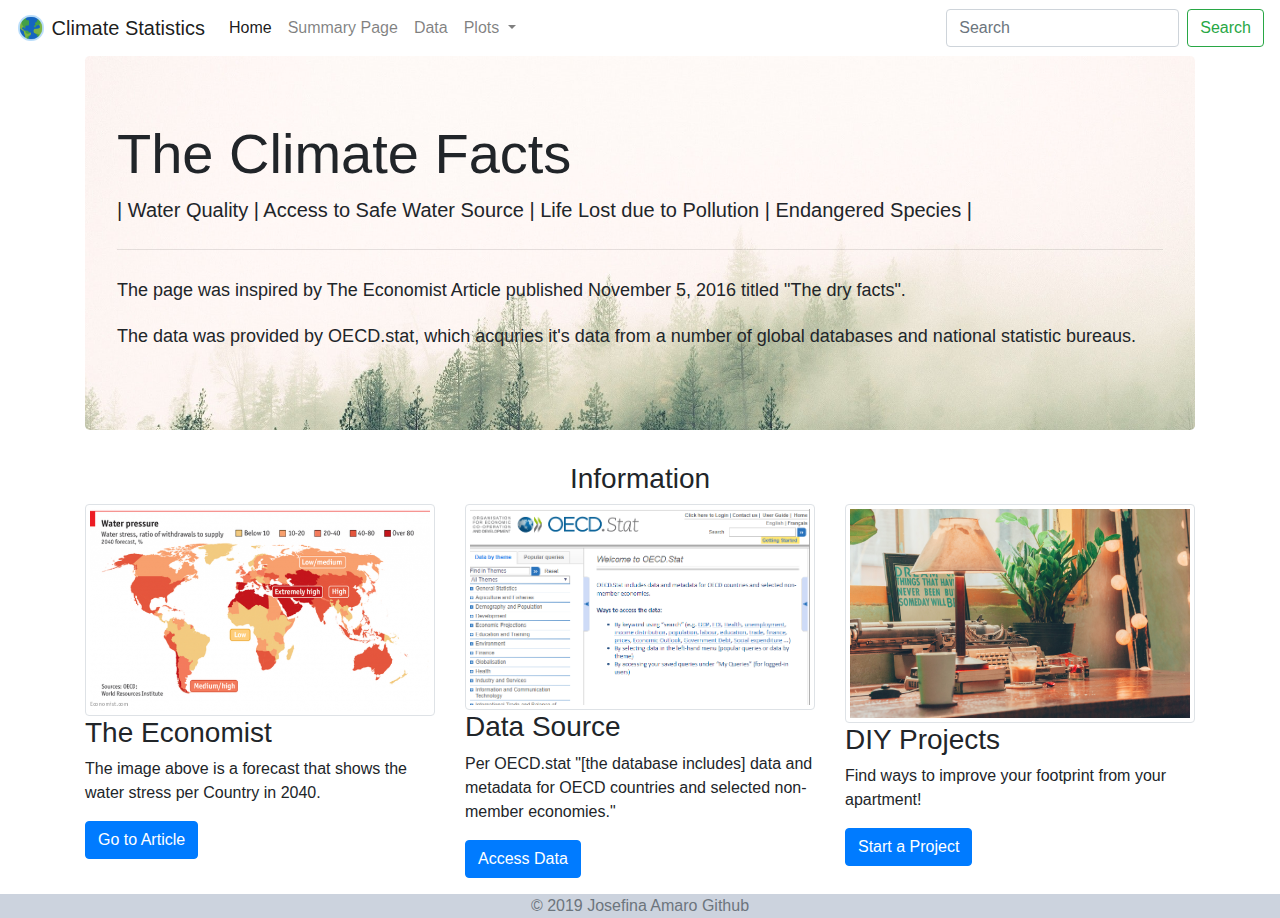
<file: Webpage/index.html>
<!DOCTYPE html>
<html lang="en">

<head>
  <meta charset="UTF-8">
  <title>Bootstrap Components</title>
  <link rel="stylesheet" href="https://stackpath.bootstrapcdn.com/bootstrap/4.3.1/css/bootstrap.min.css" integrity="sha384-ggOyR0iXCbMQv3Xipma34MD+dH/1fQ784/j6cY/iJTQUOhcWr7x9JvoRxT2MZw1T" crossorigin="anonymous">

  <script src="https://code.jquery.com/jquery-3.3.1.slim.min.js" integrity="sha384-q8i/X+965DzO0rT7abK41JStQIAqVgRVzpbzo5smXKp4YfRvH+8abtTE1Pi6jizo" crossorigin="anonymous"></script>
  <script src="https://cdnjs.cloudflare.com/ajax/libs/popper.js/1.14.7/umd/popper.min.js" integrity="sha384-UO2eT0CpHqdSJQ6hJty5KVphtPhzWj9WO1clHTMGa3JDZwrnQq4sF86dIHNDz0W1" crossorigin="anonymous"></script>
  <script src="https://stackpath.bootstrapcdn.com/bootstrap/4.3.1/js/bootstrap.min.js" integrity="sha384-JjSmVgyd0p3pXB1rRibZUAYoIIy6OrQ6VrjIEaFf/nJGzIxFDsf4x0xIM+B07jRM" crossorigin="anonymous"></script>

  <link rel="stylesheet" href="style.css">
</head>
<body>
 <!--- nav --->
  <nav class="navbar navbar-expand-lg navbar-light">
      <a class="navbar-brand" href="index.html">
    <img src="../Images/icons8-earth-planet-48.png" width="30" height="30" class="d-inline-block align-top" alt="">
    Climate Statistics
  </a>
    <button class="navbar-toggler" type="button" data-toggle="collapse" data-target="#navbarSupportedContent" aria-controls="navbarSupportedContent" aria-expanded="false" aria-label="Toggle navigation">
      <span class="navbar-toggler-icon"></span>
    </button>

    <div class="collapse navbar-collapse" id="navbarSupportedContent">
      <ul class="navbar-nav mr-auto">
        <li class="nav-item active">
          <a class="nav-link" href="index.html">Home <span class="sr-only">(current)</span>
          </a>
        </li>
        <li class="nav-item">
          <a class="nav-link" href="summary_page.html">Summary Page</a>  
        </li>
        <li class="nav-item">
          <a class="nav-link" href="data.html">Data</a>  
        </li>
        <li class="nav-item dropdown">
          <a class="nav-link dropdown-toggle" href="#" id="navbarDropdown" role="button" data-toggle="dropdown" aria-haspopup="true" aria-expanded="false">
            Plots
          </a>
          <div class="dropdown-menu" aria-labelledby="navbarDropdown">
            <a class="dropdown-item" href="water_quality.html">Water Quality</a>
            <a class="dropdown-item" href="access_to_safe_water.html">Lost Life due to Unsafe Water Source</a>
            <a class="dropdown-item" href="pollution_vs_mortality.html">Lost Life due to Air Pollution (PM2.5)</a>
            <a class="dropdown-item" href="endangered_species.html">Endangered Species</a>
            <div class="dropdown-divider"></div>
            <a class="dropdown-item" href="summary_page.html">Summary Page</a>
            <a class="dropdown-item" href="data.html">Data Page</a>
          </div>
        </li>
      </ul>
      <form class="form-inline my-2 my-lg-0">
        <input class="form-control mr-sm-2" type="search" placeholder="Search" aria-label="Search">
        <button class="btn btn-outline-success my-2 my-sm-0" type="submit">Search</button>
      </form>
    </div>
  </nav>
    
<! -- Header -->
  <div class="container">
    <div class="jumbotron" id= "intro">
      <h1 class="display-4">The Climate Facts</h1>
      <p class="lead"><b> | Water Quality | Access to Safe Water Source | Life Lost due to Pollution | Endangered Species |</b> </p>
      <hr class="my-4">
        <p class="lead"><font size='4'><b>The page was inspired by The Economist Article published November 5, 2016 titled "The dry facts".</b></font></p>
        <p class="lead"><font size = '4'><b>The data was provided by OECD.stat, which acquries it's data from a number of global databases and national statistic bureaus.</b></font></p>
    </div>
  </div>

<! -- Start of Page -->

<div class="container">
  <h3 class="text-center">Information</h3>
    <div class="row">
        <div class="col-md-4">
          <div class="thumbnail">
            <img src="../Images/the_economist_visualization.png" alt="Economist Image" class="img-thumbnail">
          </div>
          <div class="caption">
              <h3>The Economist</h3>
              <p>The image above is a forecast that shows the water stress per Country in 2040.</p>
              <p><a href="https://www.economist.com/leaders/2016/11/05/the-dry-facts" target="_blank" class="btn btn-primary" role="button">Go to Article</a></p>
            </div>
        </div>
        <div class="col-md-4">
            <div class="thumbnail">
              <img src="../Images/OECD_stat.PNG" alt="OECD Welcome" class="img-thumbnail">
            </div>
          <div class="caption">
              <h3>Data Source</h3>
              <p>Per OECD.stat "[the database includes] data and metadata for OECD countries and selected non-member economies."</p>
              <p><a href="https://stats.oecd.org/" target="_blank" class="btn btn-primary" role="button">Access Data</a></p>
          </div>
        </div>
        <div class="col-md-4">
            <div class="thumbnail">
              <img src="../Images/beverage-books-coffee-1638502.jpg" alt="House plants" class="img-thumbnail">
            </div>
          <div class="caption">
              <h3>DIY Projects</h3>
              <p>Find ways to improve your footprint from your apartment!</p>
              <p><a href="https://www.wikihow.com/Care-for-Indoor-Plants" class="btn btn-primary" target="_blank" role="button">Start a Project</a></p>
          </div>
        </div>
    </div>
  </div>
<!-- sticky footer -->
<footer id = "footer" style="text-align: center;" class="container-fluid">
        <span class="text-muted">&copy; 2019 Josefina Amaro Github</span>
</footer>
</body>
</html>
</file>
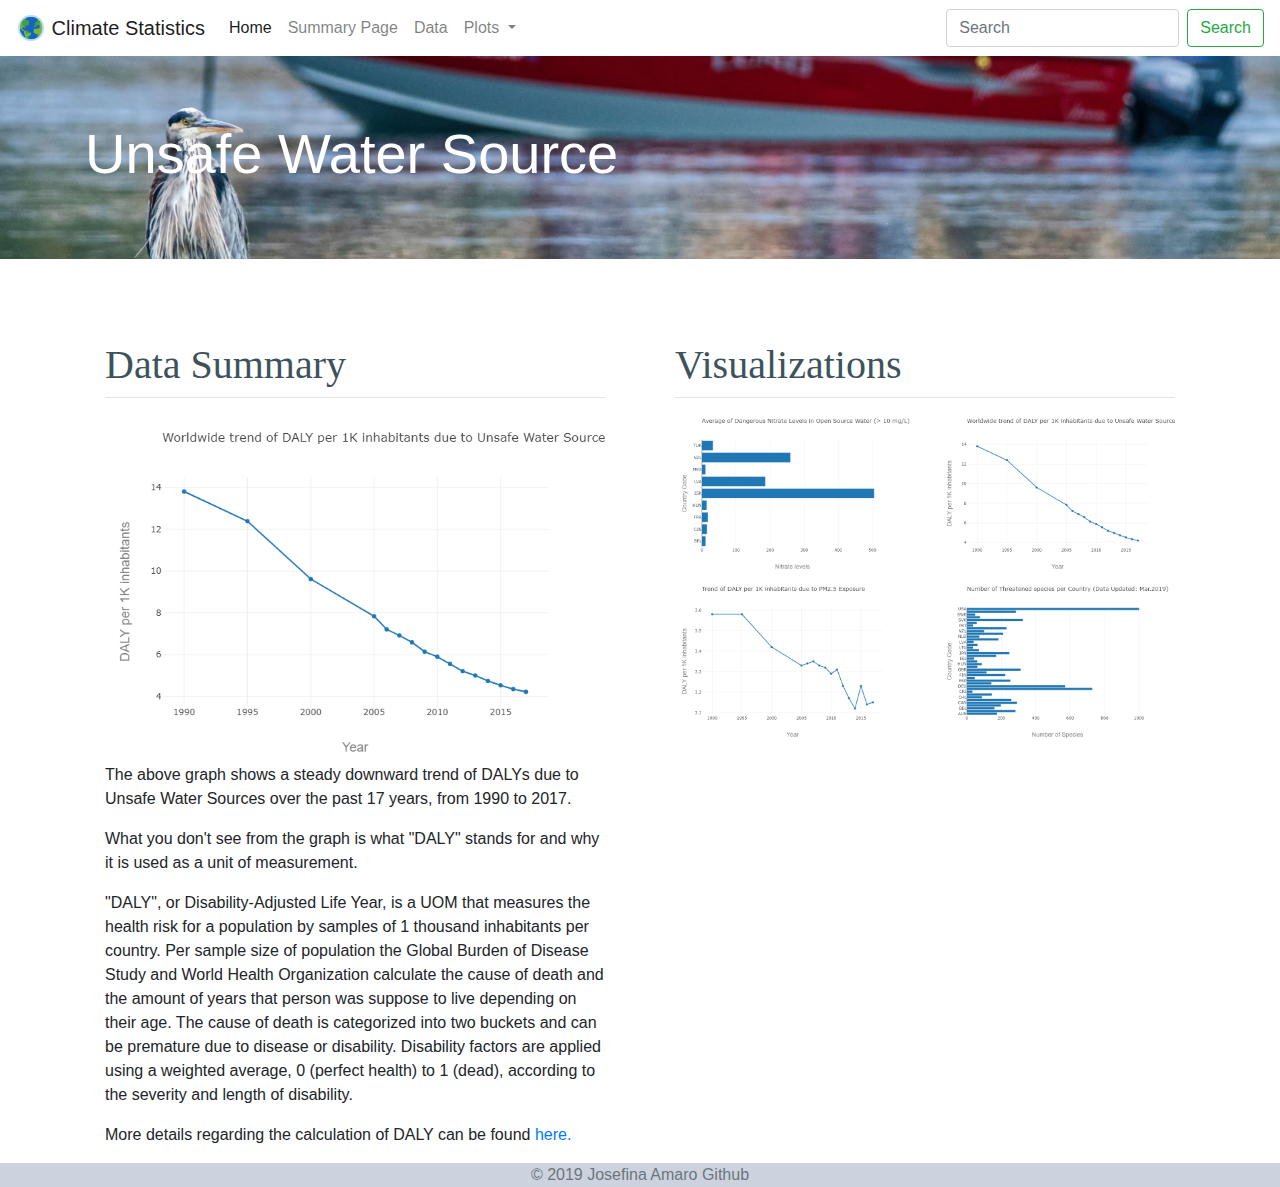
<file: Webpage/access_to_safe_water.html>
<!DOCTYPE html>
<html lang="en">

<head>
  <meta charset="UTF-8">
  <title>Bootstrap Components</title>
  <link rel="stylesheet" href="https://stackpath.bootstrapcdn.com/bootstrap/4.3.1/css/bootstrap.min.css" integrity="sha384-ggOyR0iXCbMQv3Xipma34MD+dH/1fQ784/j6cY/iJTQUOhcWr7x9JvoRxT2MZw1T" crossorigin="anonymous">

  <script src="https://code.jquery.com/jquery-3.3.1.slim.min.js" integrity="sha384-q8i/X+965DzO0rT7abK41JStQIAqVgRVzpbzo5smXKp4YfRvH+8abtTE1Pi6jizo" crossorigin="anonymous"></script>
  <script src="https://cdnjs.cloudflare.com/ajax/libs/popper.js/1.14.7/umd/popper.min.js" integrity="sha384-UO2eT0CpHqdSJQ6hJty5KVphtPhzWj9WO1clHTMGa3JDZwrnQq4sF86dIHNDz0W1" crossorigin="anonymous"></script>
  <script src="https://stackpath.bootstrapcdn.com/bootstrap/4.3.1/js/bootstrap.min.js" integrity="sha384-JjSmVgyd0p3pXB1rRibZUAYoIIy6OrQ6VrjIEaFf/nJGzIxFDsf4x0xIM+B07jRM" crossorigin="anonymous"></script>

  <link rel="stylesheet" href="style.css">
</head>
<body>
<!--- nav --->
  <nav class="navbar navbar-expand-lg navbar-light">
      <a class="navbar-brand" href="index.html">
    <img src="../Images/icons8-earth-planet-48.png" width="30" height="30" class="d-inline-block align-top" alt="">
    Climate Statistics
  </a>
    <button class="navbar-toggler" type="button" data-toggle="collapse" data-target="#navbarSupportedContent" aria-controls="navbarSupportedContent" aria-expanded="false" aria-label="Toggle navigation">
      <span class="navbar-toggler-icon"></span>
    </button>

    <div class="collapse navbar-collapse" id="navbarSupportedContent">
      <ul class="navbar-nav mr-auto">
        <li class="nav-item active">
          <a class="nav-link" href="index.html">Home <span class="sr-only">(current)</span>
          </a>
        </li>
        <li class="nav-item">
          <a class="nav-link" href="summary_page.html">Summary Page</a>  
        </li>
        <li class="nav-item">
          <a class="nav-link" href="data.html">Data</a>  
        </li>
        <li class="nav-item dropdown">
          <a class="nav-link dropdown-toggle" href="#" id="navbarDropdown" role="button" data-toggle="dropdown" aria-haspopup="true" aria-expanded="false">
            Plots
          </a>
          <div class="dropdown-menu" aria-labelledby="navbarDropdown">
            <a class="dropdown-item" href="water_quality.html">Water Quality</a>
            <a class="dropdown-item" href="access_to_safe_water.html">Lost Life due to Unsafe Water Source</a>
            <a class="dropdown-item" href="pollution_vs_mortality.html">Lost Life due to Air Pollution (PM2.5)</a>
            <a class="dropdown-item" href="endangered_species.html">Endangered Species</a>
            <div class="dropdown-divider"></div>
            <a class="dropdown-item" href="summary_page.html">Summary Page</a>
            <a class="dropdown-item" href="data.html">Data Page</a>
          </div>
        </li>
      </ul>
      <form class="form-inline my-2 my-lg-0">
        <input class="form-control mr-sm-2" type="search" placeholder="Search" aria-label="Search">
        <button class="btn btn-outline-success my-2 my-sm-0" type="submit">Search</button>
      </form>
    </div>
  </nav>
<! --- Header -->
<div class="jumbotron jumbotron-fluid" id="water_source">
  <div class="container">
    <h1 class="display-4">Unsafe Water Source</h1>
  </div>
</div>
<! -- container for summary visualizations --> 
<div class="container-fluid">
   <div class="container">
        <div class="row">
            <! --- Large Container --->
            <div class="col bins">
                <h2 class="display">Data Summary</h2>
                <hr class="my-2"> <!-- controls header line -->
                <div class="large-image">
                <a href='data.html'>
                <img src="../Images/Unsafe_Water_Source.png" class="img-fluid" alt="Unsafe Water Source"></a>
                <p>
                    The above graph shows a steady downward trend of DALYs due to Unsafe Water Sources over the past 17 years, from 1990 to 2017. 
                </p>
                <p> 
                    What you don't see from the graph is what "DALY" stands for and why it is used as a unit of measurement.
                </p>
                <p>
                    "DALY", or Disability-Adjusted Life Year, is a UOM that measures the health risk for a population by samples of 1 thousand inhabitants per country. 
                    Per sample size of population the Global Burden of Disease Study and World Health Organization calculate the cause of death and the amount of years that person was suppose to live depending on their age. The cause of death is categorized into two buckets and can be premature due to disease or disability. Disability factors are applied using a weighted average, 0 (perfect health) to 1 (dead), according to the severity and length of disability.    
                </p>
                <p>
                    More details regarding the calculation of DALY can be found <a href="https://www.who.int/healthinfo/global_burden_disease/metrics_daly/en/" target="_blank"> here. </a>
                </p>
                
                
                </div>
            </div> 
            <div class= "col bins">
                <h2 class="display">Visualizations</h2>
                <hr class="my-2"> 
                  <div class="row">
                      <div class="col"><a href='water_quality.html'><img src="../Images/Nitrate_Water.png" class="img-fluid" alt="Water Quality"></a></div>
                    <div class="col"><a href='access_to_safe_water.html'><img src="../Images/Unsafe_Water_Source.png" class="img-fluid" alt="Unsafe Water Source"></a></div>
                    <div class="w-100"></div>
                    <div class="col"><a href='pollution_vs_mortality.html'><img src="../Images/Air_Pollution.png" class="img-fluid" alt="Air Pollution"></a></div>
                    <div class="col"><a href='endangered_species.html'><img src="../Images/Threatened_Species.png" class="img-fluid" alt="Endangered Species"></a></div>
            <!-- end of the row -->
                </div>
            </div>    
        </div>        
    </div>
</div>
    
<!-- sticky footer -->
<footer id = "footer" style="text-align: center;" class="container-fluid">
        <span class="text-muted">&copy; 2019 Josefina Amaro Github</span>
</footer>
</body>
</file>
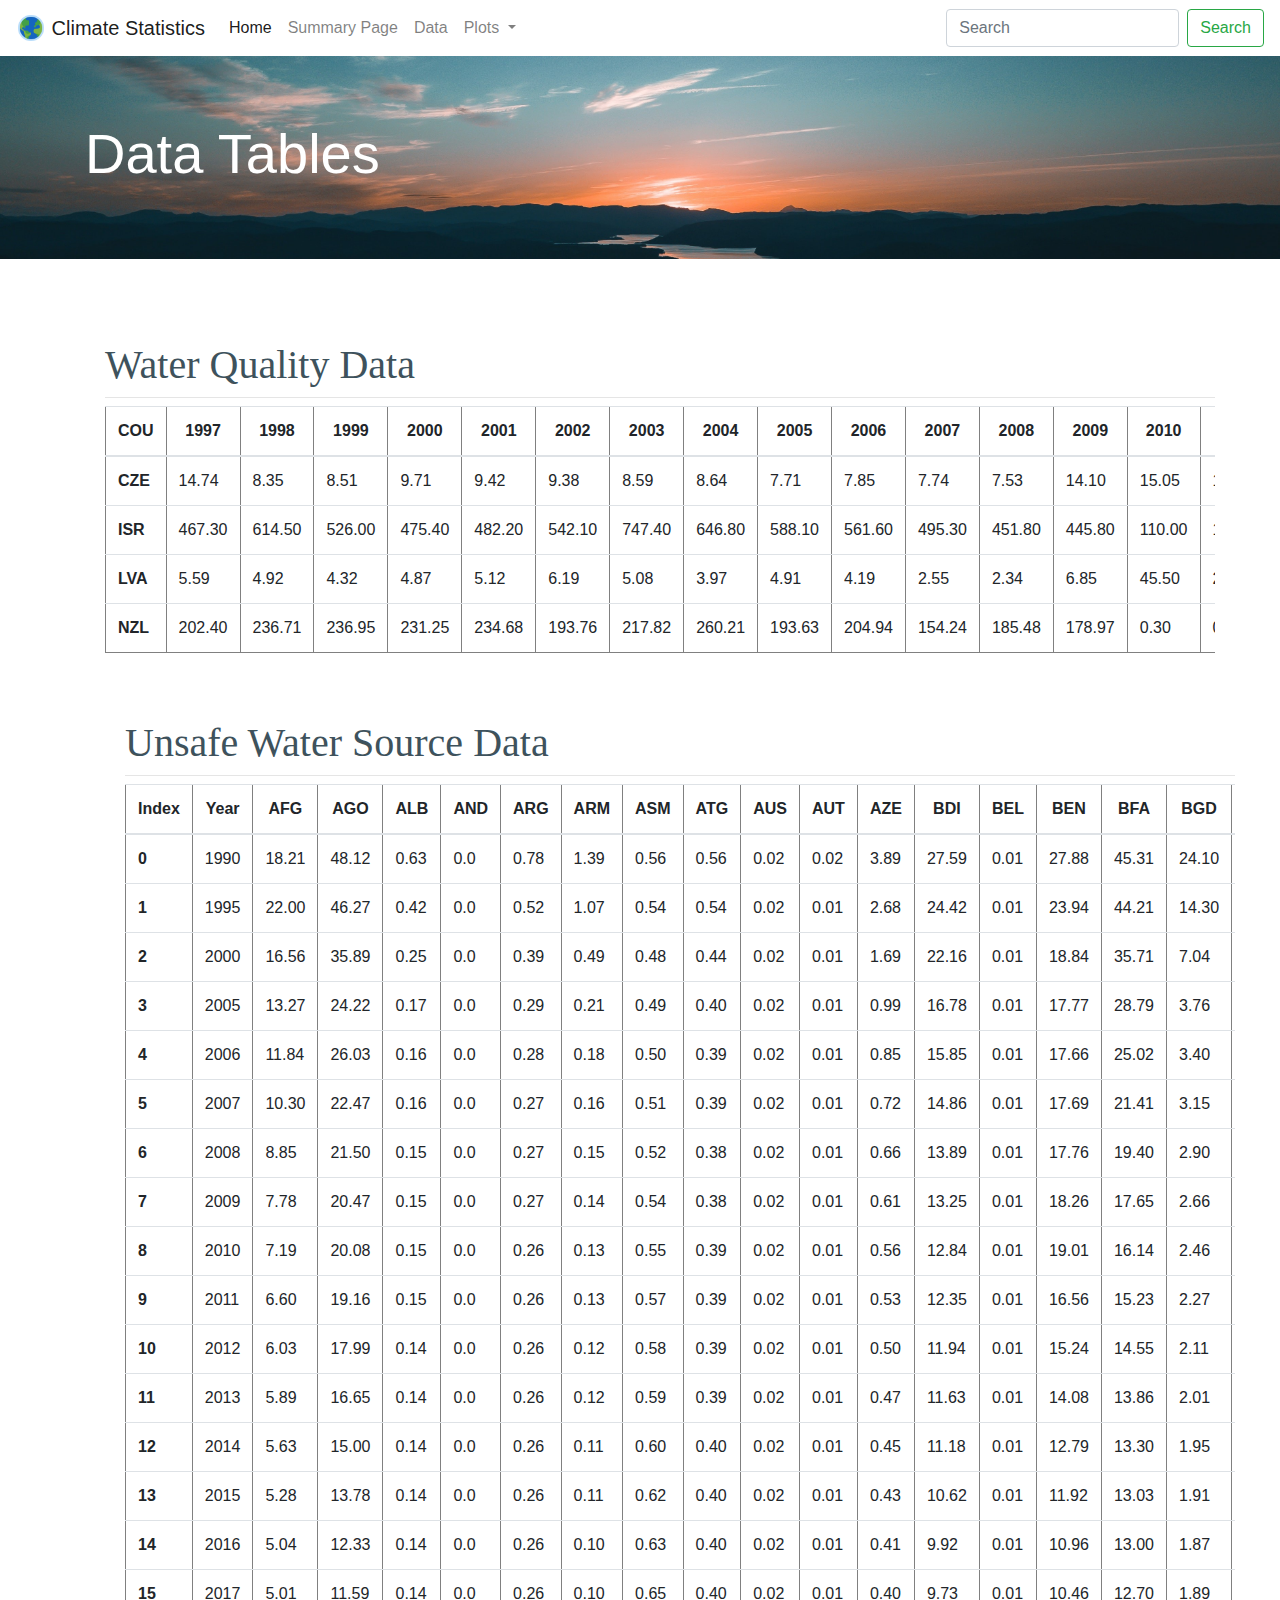
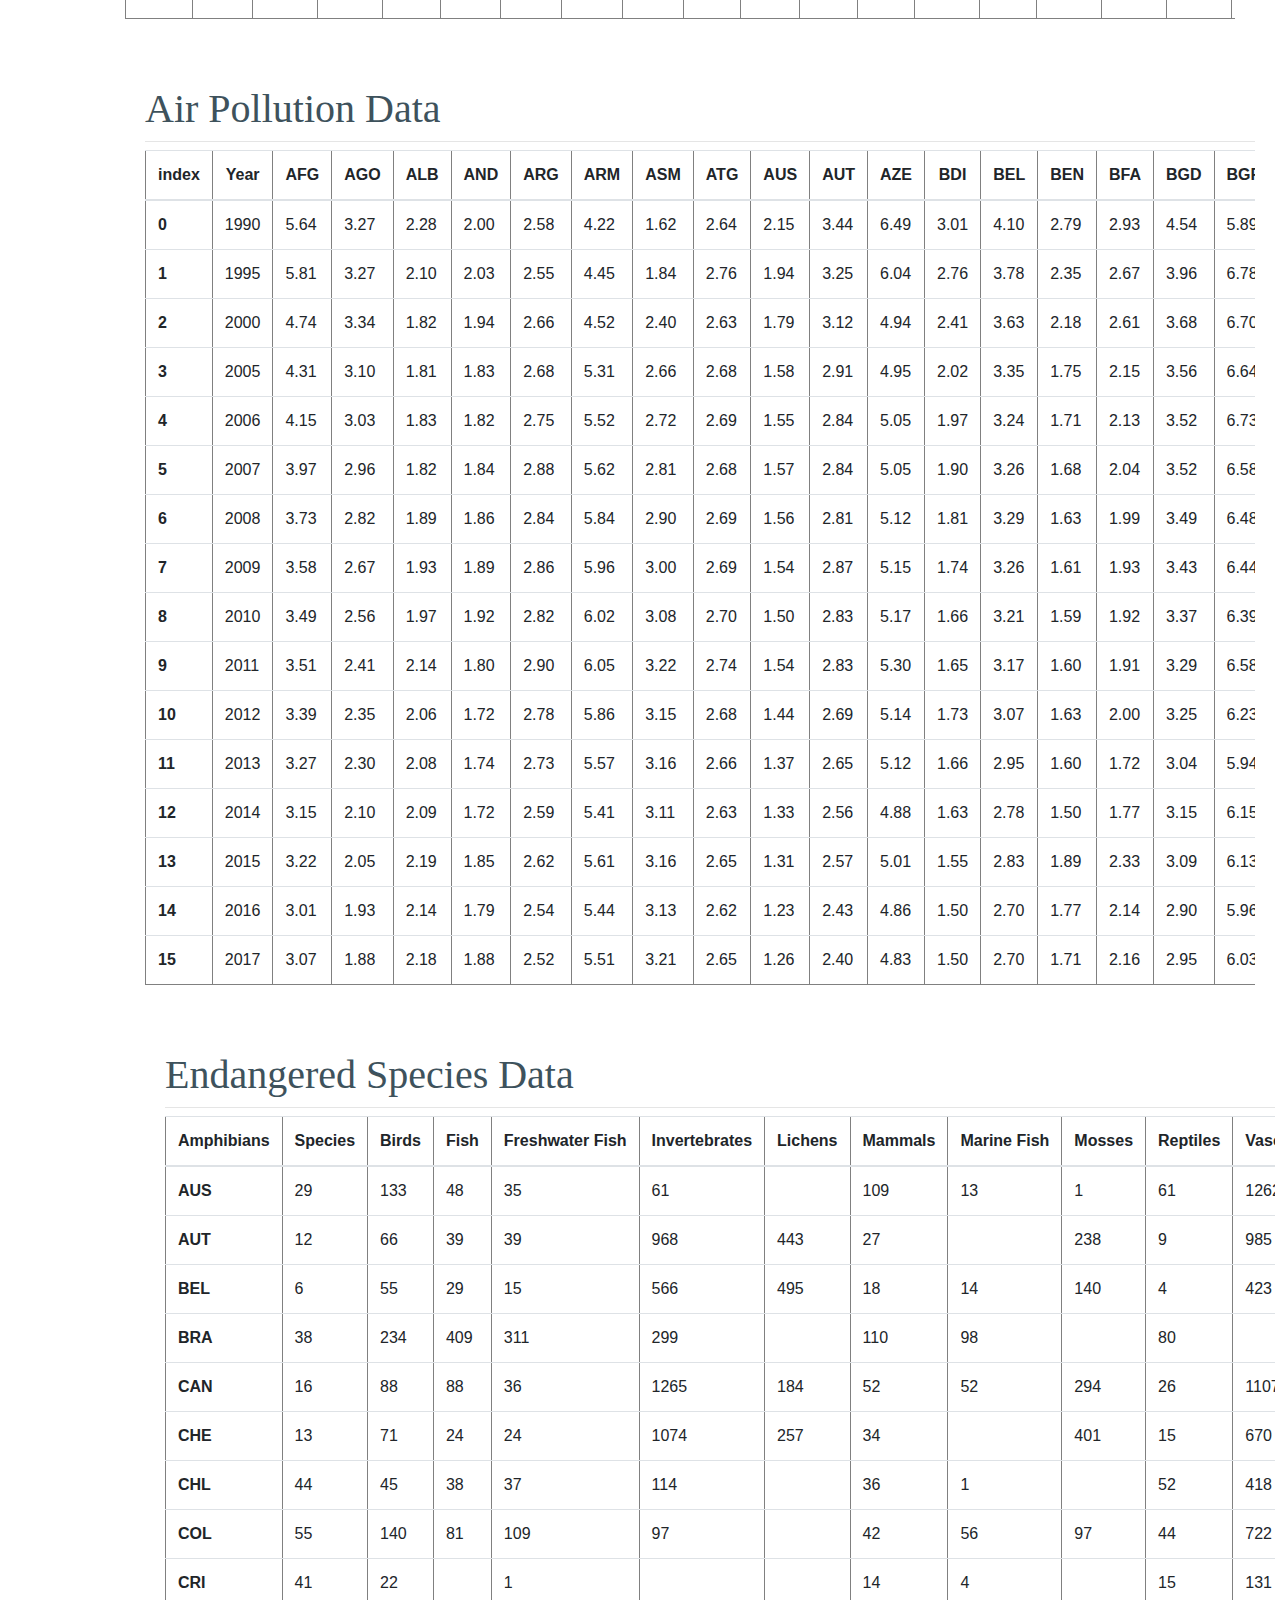
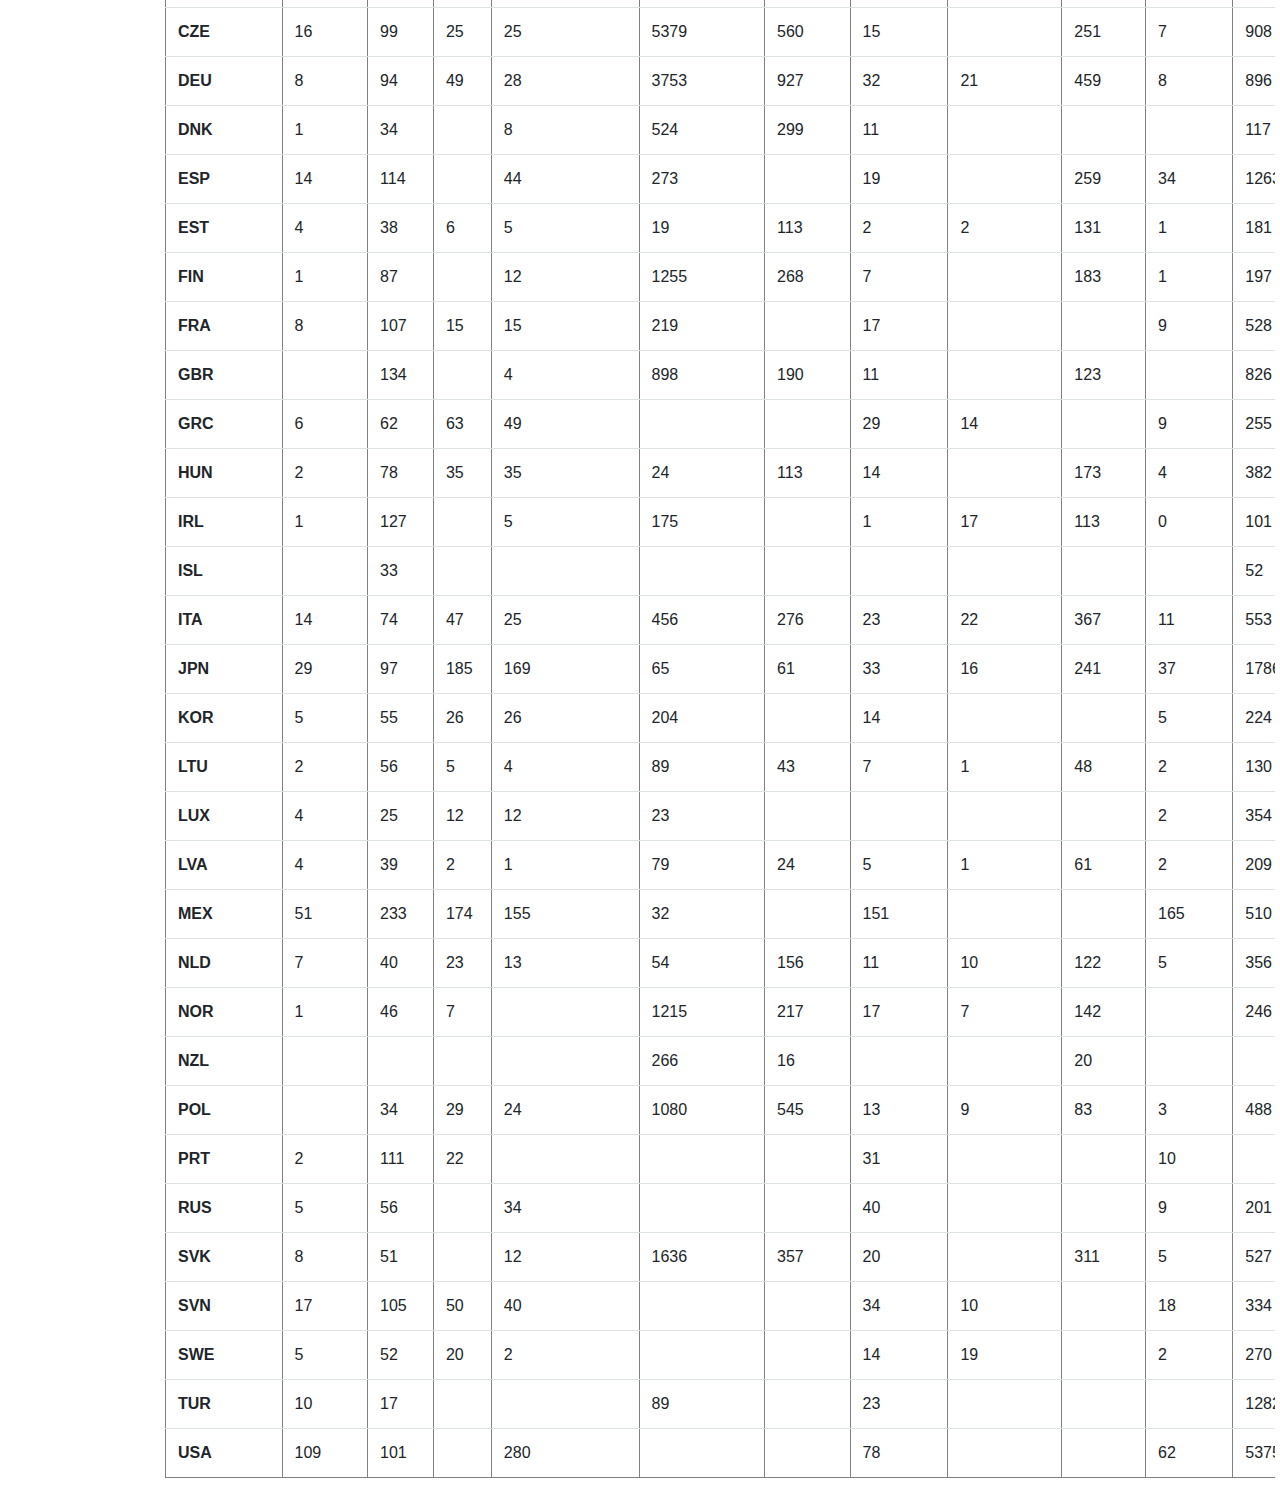
<file: Webpage/data.html>
<!DOCTYPE html>
<html lang="en">

<head>
  <meta charset="UTF-8">
  <title>Bootstrap Components</title>
  <link rel="stylesheet" href="https://stackpath.bootstrapcdn.com/bootstrap/4.3.1/css/bootstrap.min.css" integrity="sha384-ggOyR0iXCbMQv3Xipma34MD+dH/1fQ784/j6cY/iJTQUOhcWr7x9JvoRxT2MZw1T" crossorigin="anonymous">

  <script src="https://code.jquery.com/jquery-3.3.1.slim.min.js" integrity="sha384-q8i/X+965DzO0rT7abK41JStQIAqVgRVzpbzo5smXKp4YfRvH+8abtTE1Pi6jizo" crossorigin="anonymous"></script>
  <script src="https://cdnjs.cloudflare.com/ajax/libs/popper.js/1.14.7/umd/popper.min.js" integrity="sha384-UO2eT0CpHqdSJQ6hJty5KVphtPhzWj9WO1clHTMGa3JDZwrnQq4sF86dIHNDz0W1" crossorigin="anonymous"></script>
  <script src="https://stackpath.bootstrapcdn.com/bootstrap/4.3.1/js/bootstrap.min.js" integrity="sha384-JjSmVgyd0p3pXB1rRibZUAYoIIy6OrQ6VrjIEaFf/nJGzIxFDsf4x0xIM+B07jRM" crossorigin="anonymous"></script>

  <link rel="stylesheet" href="style.css">
</head>
<body>
 <!--- nav --->
  <nav class="navbar navbar-expand-lg navbar-light">
      <a class="navbar-brand" href="index.html">
    <img src="../Images/icons8-earth-planet-48.png" width="30" height="30" class="d-inline-block align-top" alt="">
    Climate Statistics
  </a>
    <button class="navbar-toggler" type="button" data-toggle="collapse" data-target="#navbarSupportedContent" aria-controls="navbarSupportedContent" aria-expanded="false" aria-label="Toggle navigation">
      <span class="navbar-toggler-icon"></span>
    </button>

    <div class="collapse navbar-collapse" id="navbarSupportedContent">
      <ul class="navbar-nav mr-auto">
        <li class="nav-item active">
          <a class="nav-link" href="index.html">Home <span class="sr-only">(current)</span>
          </a>
        </li>
        <li class="nav-item">
          <a class="nav-link" href="summary_page.html">Summary Page</a>  
        </li>
        <li class="nav-item">
          <a class="nav-link" href="data.html">Data</a>  
        </li>
        <li class="nav-item dropdown">
          <a class="nav-link dropdown-toggle" href="#" id="navbarDropdown" role="button" data-toggle="dropdown" aria-haspopup="true" aria-expanded="false">
            Plots
          </a>
          <div class="dropdown-menu" aria-labelledby="navbarDropdown">
            <a class="dropdown-item" href="water_quality.html">Water Quality</a>
            <a class="dropdown-item" href="access_to_safe_water.html">Lost Life due to Unsafe Water Source</a>
            <a class="dropdown-item" href="pollution_vs_mortality.html">Lost Life due to Air Pollution (PM2.5)</a>
            <a class="dropdown-item" href="endangered_species.html">Endangered Species</a>
            <div class="dropdown-divider"></div>
            <a class="dropdown-item" href="summary_page.html">Summary Page</a>
            <a class="dropdown-item" href="data.html">Data Page</a>
          </div>
        </li>
      </ul>
      <form class="form-inline my-2 my-lg-0">
        <input class="form-control mr-sm-2" type="search" placeholder="Search" aria-label="Search">
        <button class="btn btn-outline-success my-2 my-sm-0" type="submit">Search</button>
      </form>
    </div>
  </nav>
    
<! --- Header -->
<div class="jumbotron jumbotron-fluid" id="data_tables">
  <div class="container">
    <h1 class="display-4">Data Tables</h1>
  </div>
</div>
 <! --- Large Container --->
<div class="container-fluid">
    <div class="container">
<! -- Water Quality -- > 
        <div class="row">
            <div class= "col bins">
                <h2 class="display">Water Quality Data</h2>
                <hr class="my-2">
                <div style="overflow-x:auto;">
                <table border="1" class="table table-hover">
                             <thead>
                                <tr style="text-align: center;">
                                  <th>COU</th>
                                  <th>1997</th>
                                  <th>1998</th>
                                  <th>1999</th>
                                  <th>2000</th>
                                  <th>2001</th>
                                  <th>2002</th>
                                  <th>2003</th>
                                  <th>2004</th>
                                  <th>2005</th>
                                  <th>2006</th>
                                  <th>2007</th>
                                  <th>2008</th>
                                  <th>2009</th>
                                  <th>2010</th>
                                  <th>2011</th>
                                  <th>2012</th>
                                  <th>2013</th>
                                  <th>16 yr Avg</th>
                                  <th>Total Nitrates</th>
                                </tr>
                              </thead>
                              <tbody>
                                <tr>
                                  <th>CZE</th>
                                  <td>14.74</td>
                                  <td>8.35</td>
                                  <td>8.51</td>
                                  <td>9.71</td>
                                  <td>9.42</td>
                                  <td>9.38</td>
                                  <td>8.59</td>
                                  <td>8.64</td>
                                  <td>7.71</td>
                                  <td>7.85</td>
                                  <td>7.74</td>
                                  <td>7.53</td>
                                  <td>14.10</td>
                                  <td>15.05</td>
                                  <td>14.66</td>
                                  <td></td>
                                  <td></td>
                                  <td>10.13</td>
                                  <td>162.09</td>
                                </tr>
                                <tr>
                                  <th>ISR</th>
                                  <td>467.30</td>
                                  <td>614.50</td>
                                  <td>526.00</td>
                                  <td>475.40</td>
                                  <td>482.20</td>
                                  <td>542.10</td>
                                  <td>747.40</td>
                                  <td>646.80</td>
                                  <td>588.10</td>
                                  <td>561.60</td>
                                  <td>495.30</td>
                                  <td>451.80</td>
                                  <td>445.80</td>
                                  <td>110.00</td>
                                  <td>115.85</td>
                                  <td>525.7</td>
                                  <td>569.9</td>
                                  <td>492.10</td>
                                  <td>8857.85</td>
                                </tr>
                                <tr>
                                  <th>LVA</th>
                                  <td >5.59</td>
                                  <td>4.92</td>
                                  <td>4.32</td>
                                  <td>4.87</td>
                                  <td>5.12</td>
                                  <td>6.19</td>
                                  <td>5.08</td>
                                  <td>3.97</td>
                                  <td>4.91</td>
                                  <td>4.19</td>
                                  <td>2.55</td>
                                  <td>2.34</td>
                                  <td>6.85</td>
                                  <td>45.50</td>
                                  <td>27.70</td>
                                  <td></td>
                                  <td>2260.93</td>
                                  <td>149.69</td>
                                  <td>2544.71</td>
                                </tr>
                                <tr>
                                  <th>NZL</th>
                                  <td>202.40</td>
                                  <td>236.71</td>
                                  <td>236.95</td>
                                  <td>231.25</td>
                                  <td>234.68</td>
                                  <td>193.76</td>
                                  <td>217.82</td>
                                  <td>260.21</td>
                                  <td>193.63</td>
                                  <td>204.94</td>
                                  <td>154.24</td>
                                  <td>185.48</td>
                                  <td>178.97</td>
                                  <td>0.30</td>
                                  <td>0.31</td>
                                  <td></td>
                                  <td></td>
                                  <td>182.11</td>
                                  <td>2913.77</td>
                                </tr>
                              </tbody>
                            </table>
                        </div>
                <! -- Unsafe Water Source -->
                <div class="row">
                    <div class= "col bins">
                     <h2 class="display">Unsafe Water Source Data </h2>
                     <hr class="my-2">
                    <div style="overflow-x:auto;">
                    <table border="1" class="table table-hover">
                            <thead>
                            <tr style="text-align: center;">
                                  <th>Index</th>
                                  <th>Year</th>
                                  <th>AFG</th>
                                  <th>AGO</th>
                                  <th>ALB</th>
                                  <th>AND</th>
                                  <th>ARG</th>
                                  <th>ARM</th>
                                  <th>ASM</th>
                                  <th>ATG</th>
                                  <th>AUS</th>
                                  <th>AUT</th>
                                  <th>AZE</th>
                                  <th>BDI</th>
                                  <th>BEL</th>
                                  <th>BEN</th>
                                  <th>BFA</th>
                                  <th>BGD</th>
                                  <th>BGR</th>
                                  <th>BHR</th>
                                  <th>BHS</th>
                                  <th>BIH</th>
                                  <th>BLR</th>
                                  <th>BLZ</th>
                                  <th>BMU</th>
                                  <th>BOL</th>
                                  <th>BRA</th>
                                  <th>BRB</th>
                                  <th>BRN</th>
                                  <th>BTN</th>
                                  <th>BWA</th>
                                  <th>CAF</th>
                                  <th>CAN</th>
                                  <th>CHL</th>
                                  <th>CHN</th>
                                  <th>CIV</th>
                                  <th>CMR</th>
                                  <th>COD</th>
                                  <th>COG</th>
                                  <th>COL</th>
                                  <th>COM</th>
                                  <th>CPV</th>
                                  <th>CRI</th>
                                  <th>CUB</th>
                                  <th>CYP</th>
                                  <th>CZE</th>
                                  <th>DJI</th>
                                  <th>DMA</th>
                                  <th>DNK</th>
                                  <th>DOM</th>
                                  <th>DZA</th>
                                  <th>ECU</th>
                                  <th>EGY</th>
                                  <th>ERI</th>
                                  <th>EST</th>
                                  <th>ETH</th>
                                  <th>FIN</th>
                                  <th>FJI</th>
                                  <th>FRA</th>
                                  <th>GHA</th>
                                  <th>GNB</th>
                                  <th>GNQ</th>
                                  <th>GRC</th>
                                  <th>GRD</th>
                                  <th>HRV</th>
                                  <th>KHM</th>
                                  <th>PRK</th>
                                  <th>SLV</th>
                                  <th>TCD</th>
                                  <th>27 yr Avg</th>
                                </tr>
                              </thead>
                              <tbody>
                                <tr>
                                  <th>0</th>
                                  <td>1990</td>
                                  <td>18.21</td>
                                  <td>48.12</td>
                                  <td>0.63</td>
                                  <td>0.0</td>
                                  <td>0.78</td>
                                  <td>1.39</td>
                                  <td>0.56</td>
                                  <td>0.56</td>
                                  <td>0.02</td>
                                  <td>0.02</td>
                                  <td>3.89</td>
                                  <td>27.59</td>
                                  <td>0.01</td>
                                  <td>27.88</td>
                                  <td>45.31</td>
                                  <td>24.10</td>
                                  <td>0.19</td>
                                  <td>0.32</td>
                                  <td>0.55</td>
                                  <td>0.23</td>
                                  <td>0.20</td>
                                  <td>3.14</td>
                                  <td>0.31</td>
                                  <td>13.18</td>
                                  <td>5.97</td>
                                  <td>0.39</td>
                                  <td>0.05</td>
                                  <td>11.58</td>
                                  <td>11.94</td>
                                  <td>23.24</td>
                                  <td>0.02</td>
                                  <td>0.43</td>
                                  <td>1.92</td>
                                  <td>19.26</td>
                                  <td>28.77</td>
                                  <td>21.11</td>
                                  <td>13.12</td>
                                  <td>2.33</td>
                                  <td>28.97</td>
                                  <td>15.98</td>
                                  <td>0.68</td>
                                  <td>0.70</td>
                                  <td>0.02</td>
                                  <td>0.11</td>
                                  <td>31.55</td>
                                  <td>1.29</td>
                                  <td>0.01</td>
                                  <td>18.68</td>
                                  <td>1.25</td>
                                  <td>10.33</td>
                                  <td>14.00</td>
                                  <td>81.84</td>
                                  <td>0.34</td>
                                  <td>64.07</td>
                                  <td>0.01</td>
                                  <td>3.28</td>
                                  <td>0.02</td>
                                  <td>43.73</td>
                                  <td>87.66</td>
                                  <td>68.63</td>
                                  <td>0.0</td>
                                  <td>1.76</td>
                                  <td>0.14</td>
                                  <td>13.80</td>
                                  <td>0.68</td>
                                  <td>9.28</td>
                                  <td>69.29</td>
                                  <td>13.81</td>
                                </tr>
                                <tr>
                                  <th>1</th>
                                  <td>1995</td>
                                  <td>22.00</td>
                                  <td>46.27</td>
                                  <td>0.42</td>
                                  <td>0.0</td>
                                  <td>0.52</td>
                                  <td>1.07</td>
                                  <td>0.54</td>
                                  <td>0.54</td>
                                  <td>0.02</td>
                                  <td>0.01</td>
                                  <td>2.68</td>
                                  <td>24.42</td>
                                  <td>0.01</td>
                                  <td>23.94</td>
                                  <td>44.21</td>
                                  <td>14.30</td>
                                  <td>0.15</td>
                                  <td>0.31</td>
                                  <td>0.55</td>
                                  <td>0.22</td>
                                  <td>0.18</td>
                                  <td>2.06</td>
                                  <td>0.31</td>
                                  <td>8.12</td>
                                  <td>3.41</td>
                                  <td>0.38</td>
                                  <td>0.04</td>
                                  <td>8.47</td>
                                  <td>9.12</td>
                                  <td>25.97</td>
                                  <td>0.02</td>
                                  <td>0.31</td>
                                  <td>1.05</td>
                                  <td>19.60</td>
                                  <td>31.12</td>
                                  <td>19.18</td>
                                  <td>12.70</td>
                                  <td>1.74</td>
                                  <td>21.57</td>
                                  <td>22.75</td>
                                  <td>0.56</td>
                                  <td>0.71</td>
                                  <td>0.01</td>
                                  <td>0.08</td>
                                  <td>31.77</td>
                                  <td>1.15</td>
                                  <td>0.01</td>
                                  <td>12.08</td>
                                  <td>1.00</td>
                                  <td>6.09</td>
                                  <td>7.49</td>
                                  <td>82.76</td>
                                  <td>0.25</td>
                                  <td>61.79</td>
                                  <td>0.01</td>
                                  <td>2.64</td>
                                  <td>0.02</td>
                                  <td>32.74</td>
                                  <td>70.19</td>
                                  <td>66.56</td>
                                  <td>0.0</td>
                                  <td>1.36</td>
                                  <td>0.14</td>
                                  <td>10.32</td>
                                  <td>0.66</td>
                                  <td>5.55</td>
                                  <td>64.00</td>
                                  <td>12.39</td>
                                </tr>
                                <tr>
                                  <th>2</th>
                                  <td>2000</td>
                                  <td>16.56</td>
                                  <td>35.89</td>
                                  <td>0.25</td>
                                  <td>0.0</td>
                                  <td>0.39</td>
                                  <td>0.49</td>
                                  <td>0.48</td>
                                  <td>0.44</td>
                                  <td>0.02</td>
                                  <td>0.01</td>
                                  <td>1.69</td>
                                  <td>22.16</td>
                                  <td>0.01</td>
                                  <td>18.84</td>
                                  <td>35.71</td>
                                  <td>7.04</td>
                                  <td>0.13</td>
                                  <td>0.29</td>
                                  <td>0.42</td>
                                  <td>0.14</td>
                                  <td>0.13</td>
                                  <td>1.39</td>
                                  <td>0.30</td>
                                  <td>4.72</td>
                                  <td>1.81</td>
                                  <td>0.31</td>
                                  <td>0.03</td>
                                  <td>5.09</td>
                                  <td>7.91</td>
                                  <td>30.16</td>
                                  <td>0.03</td>
                                  <td>0.23</td>
                                  <td>0.61</td>
                                  <td>16.55</td>
                                  <td>26.66</td>
                                  <td>19.31</td>
                                  <td>13.99</td>
                                  <td>1.14</td>
                                  <td>24.03</td>
                                  <td>4.02</td>
                                  <td>0.42</td>
                                  <td>0.51</td>
                                  <td>0.01</td>
                                  <td>0.07</td>
                                  <td>26.30</td>
                                  <td>0.86</td>
                                  <td>0.01</td>
                                  <td>5.67</td>
                                  <td>0.92</td>
                                  <td>3.64</td>
                                  <td>4.27</td>
                                  <td>59.38</td>
                                  <td>0.20</td>
                                  <td>47.78</td>
                                  <td>0.01</td>
                                  <td>2.41</td>
                                  <td>0.01</td>
                                  <td>19.93</td>
                                  <td>63.28</td>
                                  <td>40.12</td>
                                  <td>0.0</td>
                                  <td>1.11</td>
                                  <td>0.13</td>
                                  <td>5.80</td>
                                  <td>0.74</td>
                                  <td>2.81</td>
                                  <td>58.56</td>
                                  <td>9.62</td>
                                </tr>
                                <tr>
                                  <th>3</th>
                                  <td>2005</td>
                                  <td>13.27</td>
                                  <td>24.22</td>
                                  <td>0.17</td>
                                  <td>0.0</td>
                                  <td>0.29</td>
                                  <td>0.21</td>
                                  <td>0.49</td>
                                  <td>0.40</td>
                                  <td>0.02</td>
                                  <td>0.01</td>
                                  <td>0.99</td>
                                  <td>16.78</td>
                                  <td>0.01</td>
                                  <td>17.77</td>
                                  <td>28.79</td>
                                  <td>3.76</td>
                                  <td>0.12</td>
                                  <td>0.27</td>
                                  <td>0.36</td>
                                  <td>0.11</td>
                                  <td>0.07</td>
                                  <td>1.06</td>
                                  <td>0.30</td>
                                  <td>2.55</td>
                                  <td>1.02</td>
                                  <td>0.30</td>
                                  <td>0.03</td>
                                  <td>2.73</td>
                                  <td>6.58</td>
                                  <td>30.37</td>
                                  <td>0.02</td>
                                  <td>0.18</td>
                                  <td>0.35</td>
                                  <td>15.65</td>
                                  <td>21.89</td>
                                  <td>13.94</td>
                                  <td>14.57</td>
                                  <td>0.82</td>
                                  <td>12.31</td>
                                  <td>1.97</td>
                                  <td>0.34</td>
                                  <td>0.42</td>
                                  <td>0.01</td>
                                  <td>0.07</td>
                                  <td>16.93</td>
                                  <td>0.71</td>
                                  <td>0.01</td>
                                  <td>3.45</td>
                                  <td>0.58</td>
                                  <td>2.03</td>
                                  <td>2.70</td>
                                  <td>48.64</td>
                                  <td>0.17</td>
                                  <td>33.81</td>
                                  <td>0.01</td>
                                  <td>2.63</td>
                                  <td>0.01</td>
                                  <td>14.24</td>
                                  <td>82.74</td>
                                  <td>21.11</td>
                                  <td>0.0</td>
                                  <td>1.08</td>
                                  <td>0.11</td>
                                  <td>3.58</td>
                                  <td>0.61</td>
                                  <td>1.34</td>
                                  <td>52.83</td>
                                  <td>7.84</td>
                                </tr>
                                <tr>
                                  <th>4</th>
                                  <td>2006</td>
                                  <td>11.84</td>
                                  <td>26.03</td>
                                  <td>0.16</td>
                                  <td>0.0</td>
                                  <td>0.28</td>
                                  <td>0.18</td>
                                  <td>0.50</td>
                                  <td>0.39</td>
                                  <td>0.02</td>
                                  <td>0.01</td>
                                  <td>0.85</td>
                                  <td>15.85</td>
                                  <td>0.01</td>
                                  <td>17.66</td>
                                  <td>25.02</td>
                                  <td>3.40</td>
                                  <td>0.12</td>
                                  <td>0.26</td>
                                  <td>0.36</td>
                                  <td>0.10</td>
                                  <td>0.06</td>
                                  <td>1.02</td>
                                  <td>0.30</td>
                                  <td>2.26</td>
                                  <td>0.91</td>
                                  <td>0.30</td>
                                  <td>0.03</td>
                                  <td>2.50</td>
                                  <td>6.71</td>
                                  <td>31.23</td>
                                  <td>0.02</td>
                                  <td>0.17</td>
                                  <td>0.31</td>
                                  <td>15.86</td>
                                  <td>20.89</td>
                                  <td>13.64</td>
                                  <td>14.15</td>
                                  <td>0.77</td>
                                  <td>11.46</td>
                                  <td>1.80</td>
                                  <td>0.33</td>
                                  <td>0.40</td>
                                  <td>0.01</td>
                                  <td>0.07</td>
                                  <td>16.24</td>
                                  <td>0.70</td>
                                  <td>0.01</td>
                                  <td>3.08</td>
                                  <td>0.54</td>
                                  <td>1.91</td>
                                  <td>2.48</td>
                                  <td>45.96</td>
                                  <td>0.17</td>
                                  <td>31.84</td>
                                  <td>0.01</td>
                                  <td>2.75</td>
                                  <td>0.01</td>
                                  <td>13.50</td>
                                  <td>59.13</td>
                                  <td>17.92</td>
                                  <td>0.0</td>
                                  <td>1.08</td>
                                  <td>0.10</td>
                                  <td>3.07</td>
                                  <td>0.58</td>
                                  <td>1.19</td>
                                  <td>52.44</td>
                                  <td>7.21</td>
                                </tr>
                                <tr>
                                  <th>5</th>
                                  <td>2007</td>
                                  <td>10.30</td>
                                  <td>22.47</td>
                                  <td>0.16</td>
                                  <td>0.0</td>
                                  <td>0.27</td>
                                  <td>0.16</td>
                                  <td>0.51</td>
                                  <td>0.39</td>
                                  <td>0.02</td>
                                  <td>0.01</td>
                                  <td>0.72</td>
                                  <td>14.86</td>
                                  <td>0.01</td>
                                  <td>17.69</td>
                                  <td>21.41</td>
                                  <td>3.15</td>
                                  <td>0.12</td>
                                  <td>0.26</td>
                                  <td>0.35</td>
                                  <td>0.10</td>
                                  <td>0.06</td>
                                  <td>0.98</td>
                                  <td>0.31</td>
                                  <td>2.01</td>
                                  <td>0.80</td>
                                  <td>0.30</td>
                                  <td>0.03</td>
                                  <td>2.33</td>
                                  <td>6.39</td>
                                  <td>30.73</td>
                                  <td>0.02</td>
                                  <td>0.17</td>
                                  <td>0.27</td>
                                  <td>14.93</td>
                                  <td>19.32</td>
                                  <td>13.49</td>
                                  <td>14.38</td>
                                  <td>0.72</td>
                                  <td>11.57</td>
                                  <td>1.62</td>
                                  <td>0.33</td>
                                  <td>0.40</td>
                                  <td>0.01</td>
                                  <td>0.07</td>
                                  <td>15.83</td>
                                  <td>0.70</td>
                                  <td>0.01</td>
                                  <td>2.78</td>
                                  <td>0.50</td>
                                  <td>1.81</td>
                                  <td>2.35</td>
                                  <td>44.03</td>
                                  <td>0.17</td>
                                  <td>30.17</td>
                                  <td>0.01</td>
                                  <td>2.84</td>
                                  <td>0.01</td>
                                  <td>12.72</td>
                                  <td>62.74</td>
                                  <td>15.46</td>
                                  <td>0.0</td>
                                  <td>1.08</td>
                                  <td>0.10</td>
                                  <td>2.65</td>
                                  <td>0.54</td>
                                  <td>1.09</td>
                                  <td>51.94</td>
                                  <td>6.92</td>
                                </tr>
                                <tr>
                                  <th>6</th>
                                  <td>2008</td>
                                  <td>8.85</td>
                                  <td>21.50</td>
                                  <td>0.15</td>
                                  <td>0.0</td>
                                  <td>0.27</td>
                                  <td>0.15</td>
                                  <td>0.52</td>
                                  <td>0.38</td>
                                  <td>0.02</td>
                                  <td>0.01</td>
                                  <td>0.66</td>
                                  <td>13.89</td>
                                  <td>0.01</td>
                                  <td>17.76</td>
                                  <td>19.40</td>
                                  <td>2.90</td>
                                  <td>0.12</td>
                                  <td>0.26</td>
                                  <td>0.35</td>
                                  <td>0.10</td>
                                  <td>0.06</td>
                                  <td>0.96</td>
                                  <td>0.32</td>
                                  <td>1.80</td>
                                  <td>0.71</td>
                                  <td>0.30</td>
                                  <td>0.04</td>
                                  <td>2.16</td>
                                  <td>6.01</td>
                                  <td>30.49</td>
                                  <td>0.02</td>
                                  <td>0.17</td>
                                  <td>0.24</td>
                                  <td>13.59</td>
                                  <td>18.38</td>
                                  <td>13.48</td>
                                  <td>13.10</td>
                                  <td>0.67</td>
                                  <td>9.66</td>
                                  <td>1.47</td>
                                  <td>0.32</td>
                                  <td>0.40</td>
                                  <td>0.01</td>
                                  <td>0.07</td>
                                  <td>13.27</td>
                                  <td>0.70</td>
                                  <td>0.01</td>
                                  <td>2.52</td>
                                  <td>0.47</td>
                                  <td>1.70</td>
                                  <td>2.21</td>
                                  <td>42.58</td>
                                  <td>0.16</td>
                                  <td>28.31</td>
                                  <td>0.01</td>
                                  <td>2.88</td>
                                  <td>0.01</td>
                                  <td>11.40</td>
                                  <td>65.97</td>
                                  <td>13.14</td>
                                  <td>0.0</td>
                                  <td>1.09</td>
                                  <td>0.09</td>
                                  <td>2.32</td>
                                  <td>0.52</td>
                                  <td>1.01</td>
                                  <td>49.45</td>
                                  <td>6.59</td>
                                </tr>
                                <tr>
                                  <th>7</th>
                                  <td>2009</td>
                                  <td>7.78</td>
                                  <td>20.47</td>
                                  <td>0.15</td>
                                  <td>0.0</td>
                                  <td>0.27</td>
                                  <td>0.14</td>
                                  <td>0.54</td>
                                  <td>0.38</td>
                                  <td>0.02</td>
                                  <td>0.01</td>
                                  <td>0.61</td>
                                  <td>13.25</td>
                                  <td>0.01</td>
                                  <td>18.26</td>
                                  <td>17.65</td>
                                  <td>2.66</td>
                                  <td>0.11</td>
                                  <td>0.26</td>
                                  <td>0.36</td>
                                  <td>0.09</td>
                                  <td>0.05</td>
                                  <td>0.94</td>
                                  <td>0.33</td>
                                  <td>1.64</td>
                                  <td>0.62</td>
                                  <td>0.30</td>
                                  <td>0.04</td>
                                  <td>2.02</td>
                                  <td>5.65</td>
                                  <td>30.31</td>
                                  <td>0.02</td>
                                  <td>0.16</td>
                                  <td>0.21</td>
                                  <td>12.59</td>
                                  <td>18.03</td>
                                  <td>13.58</td>
                                  <td>12.20</td>
                                  <td>0.64</td>
                                  <td>8.75</td>
                                  <td>1.35</td>
                                  <td>0.32</td>
                                  <td>0.41</td>
                                  <td>0.01</td>
                                  <td>0.07</td>
                                  <td>12.33</td>
                                  <td>0.70</td>
                                  <td>0.01</td>
                                  <td>2.38</td>
                                  <td>0.44</td>
                                  <td>1.60</td>
                                  <td>2.12</td>
                                  <td>40.44</td>
                                  <td>0.16</td>
                                  <td>27.35</td>
                                  <td>0.01</td>
                                  <td>2.88</td>
                                  <td>0.01</td>
                                  <td>10.91</td>
                                  <td>52.43</td>
                                  <td>11.90</td>
                                  <td>0.0</td>
                                  <td>1.10</td>
                                  <td>0.09</td>
                                  <td>2.06</td>
                                  <td>0.50</td>
                                  <td>0.96</td>
                                  <td>47.86</td>
                                  <td>6.14</td>
                                </tr>
                                <tr>
                                  <th>8</th>
                                  <td>2010</td>
                                  <td>7.19</td>
                                  <td>20.08</td>
                                  <td>0.15</td>
                                  <td>0.0</td>
                                  <td>0.26</td>
                                  <td>0.13</td>
                                  <td>0.55</td>
                                  <td>0.39</td>
                                  <td>0.02</td>
                                  <td>0.01</td>
                                  <td>0.56</td>
                                  <td>12.84</td>
                                  <td>0.01</td>
                                  <td>19.01</td>
                                  <td>16.14</td>
                                  <td>2.46</td>
                                  <td>0.11</td>
                                  <td>0.26</td>
                                  <td>0.36</td>
                                  <td>0.09</td>
                                  <td>0.05</td>
                                  <td>0.91</td>
                                  <td>0.34</td>
                                  <td>1.50</td>
                                  <td>0.55</td>
                                  <td>0.31</td>
                                  <td>0.04</td>
                                  <td>1.88</td>
                                  <td>5.26</td>
                                  <td>29.86</td>
                                  <td>0.02</td>
                                  <td>0.16</td>
                                  <td>0.19</td>
                                  <td>11.72</td>
                                  <td>17.92</td>
                                  <td>13.36</td>
                                  <td>10.96</td>
                                  <td>0.60</td>
                                  <td>7.88</td>
                                  <td>1.29</td>
                                  <td>0.32</td>
                                  <td>0.41</td>
                                  <td>0.01</td>
                                  <td>0.07</td>
                                  <td>12.49</td>
                                  <td>0.71</td>
                                  <td>0.01</td>
                                  <td>2.31</td>
                                  <td>0.41</td>
                                  <td>1.49</td>
                                  <td>2.00</td>
                                  <td>39.12</td>
                                  <td>0.16</td>
                                  <td>25.74</td>
                                  <td>0.01</td>
                                  <td>2.89</td>
                                  <td>0.01</td>
                                  <td>10.65</td>
                                  <td>49.07</td>
                                  <td>10.45</td>
                                  <td>0.0</td>
                                  <td>1.11</td>
                                  <td>0.08</td>
                                  <td>1.88</td>
                                  <td>0.48</td>
                                  <td>0.91</td>
                                  <td>47.01</td>
                                  <td>5.90</td>
                                </tr>
                                <tr>
                                  <th>9</th>
                                  <td>2011</td>
                                  <td>6.60</td>
                                  <td>19.16</td>
                                  <td>0.15</td>
                                  <td>0.0</td>
                                  <td>0.26</td>
                                  <td>0.13</td>
                                  <td>0.57</td>
                                  <td>0.39</td>
                                  <td>0.02</td>
                                  <td>0.01</td>
                                  <td>0.53</td>
                                  <td>12.35</td>
                                  <td>0.01</td>
                                  <td>16.56</td>
                                  <td>15.23</td>
                                  <td>2.27</td>
                                  <td>0.11</td>
                                  <td>0.26</td>
                                  <td>0.36</td>
                                  <td>0.09</td>
                                  <td>0.05</td>
                                  <td>0.90</td>
                                  <td>0.35</td>
                                  <td>1.38</td>
                                  <td>0.50</td>
                                  <td>0.31</td>
                                  <td>0.04</td>
                                  <td>1.78</td>
                                  <td>4.94</td>
                                  <td>28.96</td>
                                  <td>0.02</td>
                                  <td>0.16</td>
                                  <td>0.18</td>
                                  <td>11.16</td>
                                  <td>16.75</td>
                                  <td>12.80</td>
                                  <td>9.95</td>
                                  <td>0.57</td>
                                  <td>7.11</td>
                                  <td>1.20</td>
                                  <td>0.32</td>
                                  <td>0.41</td>
                                  <td>0.01</td>
                                  <td>0.08</td>
                                  <td>10.74</td>
                                  <td>0.73</td>
                                  <td>0.01</td>
                                  <td>3.59</td>
                                  <td>0.38</td>
                                  <td>1.37</td>
                                  <td>1.89</td>
                                  <td>36.98</td>
                                  <td>0.16</td>
                                  <td>24.84</td>
                                  <td>0.01</td>
                                  <td>2.89</td>
                                  <td>0.01</td>
                                  <td>10.35</td>
                                  <td>45.39</td>
                                  <td>8.78</td>
                                  <td>0.0</td>
                                  <td>1.12</td>
                                  <td>0.08</td>
                                  <td>1.70</td>
                                  <td>0.46</td>
                                  <td>0.88</td>
                                  <td>45.09</td>
                                  <td>5.56</td>
                                </tr>
                                <tr>
                                  <th>10</th>
                                  <td>2012</td>
                                  <td>6.03</td>
                                  <td>17.99</td>
                                  <td>0.14</td>
                                  <td>0.0</td>
                                  <td>0.26</td>
                                  <td>0.12</td>
                                  <td>0.58</td>
                                  <td>0.39</td>
                                  <td>0.02</td>
                                  <td>0.01</td>
                                  <td>0.50</td>
                                  <td>11.94</td>
                                  <td>0.01</td>
                                  <td>15.24</td>
                                  <td>14.55</td>
                                  <td>2.11</td>
                                  <td>0.11</td>
                                  <td>0.26</td>
                                  <td>0.36</td>
                                  <td>0.09</td>
                                  <td>0.05</td>
                                  <td>0.87</td>
                                  <td>0.36</td>
                                  <td>1.28</td>
                                  <td>0.46</td>
                                  <td>0.31</td>
                                  <td>0.04</td>
                                  <td>1.68</td>
                                  <td>4.60</td>
                                  <td>28.23</td>
                                  <td>0.01</td>
                                  <td>0.15</td>
                                  <td>0.17</td>
                                  <td>11.61</td>
                                  <td>14.52</td>
                                  <td>12.10</td>
                                  <td>9.11</td>
                                  <td>0.56</td>
                                  <td>6.37</td>
                                  <td>1.13</td>
                                  <td>0.31</td>
                                  <td>0.42</td>
                                  <td>0.01</td>
                                  <td>0.08</td>
                                  <td>9.90</td>
                                  <td>0.75</td>
                                  <td>0.01</td>
                                  <td>2.45</td>
                                  <td>0.36</td>
                                  <td>1.26</td>
                                  <td>1.74</td>
                                  <td>34.92</td>
                                  <td>0.16</td>
                                  <td>23.83</td>
                                  <td>0.01</td>
                                  <td>2.86</td>
                                  <td>0.01</td>
                                  <td>9.96</td>
                                  <td>41.28</td>
                                  <td>7.82</td>
                                  <td>0.0</td>
                                  <td>1.13</td>
                                  <td>0.08</td>
                                  <td>1.57</td>
                                  <td>0.44</td>
                                  <td>0.87</td>
                                  <td>42.17</td>
                                  <td>5.21</td>
                                </tr>
                                <tr>
                                  <th>11</th>
                                  <td>2013</td>
                                  <td>5.89</td>
                                  <td>16.65</td>
                                  <td>0.14</td>
                                  <td>0.0</td>
                                  <td>0.26</td>
                                  <td>0.12</td>
                                  <td>0.59</td>
                                  <td>0.39</td>
                                  <td>0.02</td>
                                  <td>0.01</td>
                                  <td>0.47</td>
                                  <td>11.63</td>
                                  <td>0.01</td>
                                  <td>14.08</td>
                                  <td>13.86</td>
                                  <td>2.01</td>
                                  <td>0.11</td>
                                  <td>0.27</td>
                                  <td>0.37</td>
                                  <td>0.09</td>
                                  <td>0.05</td>
                                  <td>0.86</td>
                                  <td>0.37</td>
                                  <td>1.20</td>
                                  <td>0.43</td>
                                  <td>0.32</td>
                                  <td>0.04</td>
                                  <td>1.61</td>
                                  <td>4.27</td>
                                  <td>27.78</td>
                                  <td>0.01</td>
                                  <td>0.15</td>
                                  <td>0.16</td>
                                  <td>11.72</td>
                                  <td>13.45</td>
                                  <td>11.06</td>
                                  <td>9.08</td>
                                  <td>0.55</td>
                                  <td>5.63</td>
                                  <td>1.09</td>
                                  <td>0.31</td>
                                  <td>0.42</td>
                                  <td>0.01</td>
                                  <td>0.09</td>
                                  <td>9.19</td>
                                  <td>0.76</td>
                                  <td>0.01</td>
                                  <td>2.31</td>
                                  <td>0.35</td>
                                  <td>1.17</td>
                                  <td>1.62</td>
                                  <td>32.84</td>
                                  <td>0.16</td>
                                  <td>22.80</td>
                                  <td>0.01</td>
                                  <td>2.82</td>
                                  <td>0.01</td>
                                  <td>9.54</td>
                                  <td>41.33</td>
                                  <td>7.13</td>
                                  <td>0.0</td>
                                  <td>1.14</td>
                                  <td>0.09</td>
                                  <td>1.45</td>
                                  <td>0.42</td>
                                  <td>0.87</td>
                                  <td>41.44</td>
                                  <td>5.00</td>
                                </tr>
                                <tr>
                                  <th>12</th>
                                  <td>2014</td>
                                  <td>5.63</td>
                                  <td>15.00</td>
                                  <td>0.14</td>
                                  <td>0.0</td>
                                  <td>0.26</td>
                                  <td>0.11</td>
                                  <td>0.60</td>
                                  <td>0.40</td>
                                  <td>0.02</td>
                                  <td>0.01</td>
                                  <td>0.45</td>
                                  <td>11.18</td>
                                  <td>0.01</td>
                                  <td>12.79</td>
                                  <td>13.30</td>
                                  <td>1.95</td>
                                  <td>0.11</td>
                                  <td>0.27</td>
                                  <td>0.37</td>
                                  <td>0.09</td>
                                  <td>0.05</td>
                                  <td>0.85</td>
                                  <td>0.38</td>
                                  <td>1.13</td>
                                  <td>0.39</td>
                                  <td>0.33</td>
                                  <td>0.04</td>
                                  <td>1.55</td>
                                  <td>4.00</td>
                                  <td>27.66</td>
                                  <td>0.01</td>
                                  <td>0.15</td>
                                  <td>0.15</td>
                                  <td>11.27</td>
                                  <td>12.52</td>
                                  <td>10.30</td>
                                  <td>7.37</td>
                                  <td>0.56</td>
                                  <td>5.29</td>
                                  <td>1.06</td>
                                  <td>0.30</td>
                                  <td>0.42</td>
                                  <td>0.01</td>
                                  <td>0.09</td>
                                  <td>8.34</td>
                                  <td>0.77</td>
                                  <td>0.01</td>
                                  <td>2.19</td>
                                  <td>0.34</td>
                                  <td>1.10</td>
                                  <td>1.47</td>
                                  <td>30.44</td>
                                  <td>0.16</td>
                                  <td>22.49</td>
                                  <td>0.01</td>
                                  <td>2.78</td>
                                  <td>0.01</td>
                                  <td>9.99</td>
                                  <td>38.77</td>
                                  <td>6.98</td>
                                  <td>0.0</td>
                                  <td>1.16</td>
                                  <td>0.09</td>
                                  <td>1.37</td>
                                  <td>0.41</td>
                                  <td>0.85</td>
                                  <td>39.52</td>
                                  <td>4.74</td>
                                </tr>
                                <tr>
                                  <th>13</th>
                                  <td>2015</td>
                                  <td>5.28</td>
                                  <td>13.78</td>
                                  <td>0.14</td>
                                  <td>0.0</td>
                                  <td>0.26</td>
                                  <td>0.11</td>
                                  <td>0.62</td>
                                  <td>0.40</td>
                                  <td>0.02</td>
                                  <td>0.01</td>
                                  <td>0.43</td>
                                  <td>10.62</td>
                                  <td>0.01</td>
                                  <td>11.92</td>
                                  <td>13.03</td>
                                  <td>1.91</td>
                                  <td>0.10</td>
                                  <td>0.27</td>
                                  <td>0.37</td>
                                  <td>0.09</td>
                                  <td>0.05</td>
                                  <td>0.84</td>
                                  <td>0.39</td>
                                  <td>1.06</td>
                                  <td>0.36</td>
                                  <td>0.33</td>
                                  <td>0.04</td>
                                  <td>1.49</td>
                                  <td>3.74</td>
                                  <td>27.59</td>
                                  <td>0.01</td>
                                  <td>0.14</td>
                                  <td>0.14</td>
                                  <td>10.91</td>
                                  <td>11.56</td>
                                  <td>9.66</td>
                                  <td>6.76</td>
                                  <td>0.56</td>
                                  <td>4.92</td>
                                  <td>1.03</td>
                                  <td>0.30</td>
                                  <td>0.42</td>
                                  <td>0.01</td>
                                  <td>0.09</td>
                                  <td>7.75</td>
                                  <td>0.76</td>
                                  <td>0.01</td>
                                  <td>2.19</td>
                                  <td>0.33</td>
                                  <td>1.06</td>
                                  <td>1.41</td>
                                  <td>28.48</td>
                                  <td>0.16</td>
                                  <td>21.55</td>
                                  <td>0.01</td>
                                  <td>2.74</td>
                                  <td>0.01</td>
                                  <td>9.93</td>
                                  <td>36.33</td>
                                  <td>6.41</td>
                                  <td>0.0</td>
                                  <td>1.16</td>
                                  <td>0.09</td>
                                  <td>1.30</td>
                                  <td>0.40</td>
                                  <td>0.84</td>
                                  <td>39.10</td>
                                  <td>4.53</td>
                                </tr>
                                <tr>
                                  <th>14</th>
                                  <td>2016</td>
                                  <td>5.04</td>
                                  <td>12.33</td>
                                  <td>0.14</td>
                                  <td>0.0</td>
                                  <td>0.26</td>
                                  <td>0.10</td>
                                  <td>0.63</td>
                                  <td>0.40</td>
                                  <td>0.02</td>
                                  <td>0.01</td>
                                  <td>0.41</td>
                                  <td>9.92</td>
                                  <td>0.01</td>
                                  <td>10.96</td>
                                  <td>13.00</td>
                                  <td>1.87</td>
                                  <td>0.10</td>
                                  <td>0.27</td>
                                  <td>0.38</td>
                                  <td>0.09</td>
                                  <td>0.05</td>
                                  <td>0.84</td>
                                  <td>0.40</td>
                                  <td>1.00</td>
                                  <td>0.35</td>
                                  <td>0.34</td>
                                  <td>0.04</td>
                                  <td>1.44</td>
                                  <td>3.52</td>
                                  <td>27.39</td>
                                  <td>0.01</td>
                                  <td>0.14</td>
                                  <td>0.14</td>
                                  <td>10.20</td>
                                  <td>11.20</td>
                                  <td>9.10</td>
                                  <td>6.24</td>
                                  <td>0.56</td>
                                  <td>4.60</td>
                                  <td>1.01</td>
                                  <td>0.29</td>
                                  <td>0.42</td>
                                  <td>0.01</td>
                                  <td>0.09</td>
                                  <td>7.58</td>
                                  <td>0.74</td>
                                  <td>0.01</td>
                                  <td>2.21</td>
                                  <td>0.32</td>
                                  <td>1.04</td>
                                  <td>1.22</td>
                                  <td>26.61</td>
                                  <td>0.16</td>
                                  <td>20.48</td>
                                  <td>0.01</td>
                                  <td>2.69</td>
                                  <td>0.01</td>
                                  <td>10.11</td>
                                  <td>35.16</td>
                                  <td>6.20</td>
                                  <td>0.0</td>
                                  <td>1.16</td>
                                  <td>0.09</td>
                                  <td>1.24</td>
                                  <td>0.38</td>
                                  <td>0.83</td>
                                  <td>38.12</td>
                                  <td>4.35</td>
                                </tr>
                                <tr>
                                  <th>15</th>
                                  <td>2017</td>
                                  <td>5.01</td>
                                  <td>11.59</td>
                                  <td>0.14</td>
                                  <td>0.0</td>
                                  <td>0.26</td>
                                  <td>0.10</td>
                                  <td>0.65</td>
                                  <td>0.40</td>
                                  <td>0.02</td>
                                  <td>0.01</td>
                                  <td>0.40</td>
                                  <td>9.73</td>
                                  <td>0.01</td>
                                  <td>10.46</td>
                                  <td>12.70</td>
                                  <td>1.89</td>
                                  <td>0.10</td>
                                  <td>0.26</td>
                                  <td>0.38</td>
                                  <td>0.09</td>
                                  <td>0.05</td>
                                  <td>0.84</td>
                                  <td>0.42</td>
                                  <td>0.96</td>
                                  <td>0.34</td>
                                  <td>0.35</td>
                                  <td>0.04</td>
                                  <td>1.43</td>
                                  <td>3.44</td>
                                  <td>26.90</td>
                                  <td>0.01</td>
                                  <td>0.14</td>
                                  <td>0.13</td>
                                  <td>9.67</td>
                                  <td>10.61</td>
                                  <td>8.53</td>
                                  <td>6.04</td>
                                  <td>0.56</td>
                                  <td>4.51</td>
                                  <td>1.01</td>
                                  <td>0.30</td>
                                  <td>0.42</td>
                                  <td>0.01</td>
                                  <td>0.09</td>
                                  <td>7.33</td>
                                  <td>0.74</td>
                                  <td>0.01</td>
                                  <td>2.09</td>
                                  <td>0.31</td>
                                  <td>1.02</td>
                                  <td>1.11</td>
                                  <td>25.54</td>
                                  <td>0.16</td>
                                  <td>20.35</td>
                                  <td>0.01</td>
                                  <td>2.67</td>
                                  <td>0.01</td>
                                  <td>9.74</td>
                                  <td>33.75</td>
                                  <td>6.09</td>
                                  <td>0.0</td>
                                  <td>1.17</td>
                                  <td>0.08</td>
                                  <td>1.22</td>
                                  <td>0.38</td>
                                  <td>0.84</td>
                                  <td>37.33</td>
                                  <td>4.22</td>
                                </tr>
                            </tbody>
                        </table>
                    </div>
            <!--- Air Pollution -->
                <div class="row">
                    <div class= "col bins">
                     <h2 class="display">Air Pollution Data</h2>
                     <hr class="my-2" > 
                    <div style="overflow-x:auto;">
                    <table border="1" class="table table-hover">
                            <thead>
                            <tr style="text-align: center;">
                                  <th>index</th>
                                  <th>Year</th>
                                  <th>AFG</th>
                                  <th>AGO</th>
                                  <th>ALB</th>
                                  <th>AND</th>
                                  <th>ARG</th>
                                  <th>ARM</th>
                                  <th>ASM</th>
                                  <th>ATG</th>
                                  <th>AUS</th>
                                  <th>AUT</th>
                                  <th>AZE</th>
                                  <th>BDI</th>
                                  <th>BEL</th>
                                  <th>BEN</th>
                                  <th>BFA</th>
                                  <th>BGD</th>
                                  <th>BGR</th>
                                  <th>BHR</th>
                                  <th>BHS</th>
                                  <th>BIH</th>
                                  <th>BLR</th>
                                  <th>BLZ</th>
                                  <th>BMU</th>
                                  <th>BOL</th>
                                  <th>BRA</th>
                                  <th>BRB</th>
                                  <th>BRN</th>
                                  <th>BTN</th>
                                  <th>BWA</th>
                                  <th>CAF</th>
                                  <th>CAN</th>
                                  <th>CHL</th>
                                  <th>CHN</th>
                                  <th>CIV</th>
                                  <th>CMR</th>
                                  <th>COD</th>
                                  <th>COG</th>
                                  <th>COL</th>
                                  <th>COM</th>
                                  <th>CPV</th>
                                  <th>CRI</th>
                                  <th>CUB</th>
                                  <th>CYP</th>
                                  <th>CZE</th>
                                  <th>DJI</th>
                                  <th>DMA</th>
                                  <th>DNK</th>
                                  <th>DOM</th>
                                  <th>DZA</th>
                                  <th>ECU</th>
                                  <th>EGY</th>
                                  <th>ERI</th>
                                  <th>EST</th>
                                  <th>ETH</th>
                                  <th>FIN</th>
                                  <th>FJI</th>
                                  <th>FRA</th>
                                  <th>GHA</th>
                                  <th>GNQ</th>
                                  <th>GRC</th>
                                  <th>GRD</th>
                                  <th>HRV</th>
                                  <th>KHM</th>
                                  <th>PRK</th>
                                  <th>SLV</th>
                                  <th>TCD</th>
                                  <th>27 yr Avg</th>
                                </tr>
                              </thead>
                              <tbody>
                                <tr>
                                  <th>0</th>
                                  <td>1990</td>
                                  <td>5.64</td>
                                  <td>3.27</td>
                                  <td>2.28</td>
                                  <td>2.00</td>
                                  <td>2.58</td>
                                  <td>4.22</td>
                                  <td>1.62</td>
                                  <td>2.64</td>
                                  <td>2.15</td>
                                  <td>3.44</td>
                                  <td>6.49</td>
                                  <td>3.01</td>
                                  <td>4.10</td>
                                  <td>2.79</td>
                                  <td>2.93</td>
                                  <td>4.54</td>
                                  <td>5.89</td>
                                  <td>4.28</td>
                                  <td>2.44</td>
                                  <td>1.91</td>
                                  <td>6.04</td>
                                  <td>1.62</td>
                                  <td>2.73</td>
                                  <td>3.67</td>
                                  <td>1.92</td>
                                  <td>4.41</td>
                                  <td>1.18</td>
                                  <td>3.30</td>
                                  <td>1.39</td>
                                  <td>3.40</td>
                                  <td>1.96</td>
                                  <td>2.20</td>
                                  <td>3.82</td>
                                  <td>1.73</td>
                                  <td>4.15</td>
                                  <td>3.58</td>
                                  <td>3.16</td>
                                  <td>1.27</td>
                                  <td>1.90</td>
                                  <td>1.24</td>
                                  <td>0.91</td>
                                  <td>3.20</td>
                                  <td>3.53</td>
                                  <td>6.73</td>
                                  <td>4.06</td>
                                  <td>1.79</td>
                                  <td>4.32</td>
                                  <td>1.54</td>
                                  <td>3.68</td>
                                  <td>3.38</td>
                                  <td>12.96</td>
                                  <td>6.92</td>
                                  <td>5.59</td>
                                  <td>9.45</td>
                                  <td>2.59</td>
                                  <td>3.00</td>
                                  <td>2.26</td>
                                  <td>4.14</td>
                                  <td>8.68</td>
                                  <td>3.77</td>
                                  <td>4.85</td>
                                  <td>4.42</td>
                                  <td>3.85</td>
                                  <td>2.62</td>
                                  <td>1.35</td>
                                  <td>4.01</td>
                                  <td>3.58</td>
                                </tr>
                                <tr>
                                  <th>1</th>
                                  <td>1995</td>
                                  <td>5.81</td>
                                  <td>3.27</td>
                                  <td>2.10</td>
                                  <td>2.03</td>
                                  <td>2.55</td>
                                  <td>4.45</td>
                                  <td>1.84</td>
                                  <td>2.76</td>
                                  <td>1.94</td>
                                  <td>3.25</td>
                                  <td>6.04</td>
                                  <td>2.76</td>
                                  <td>3.78</td>
                                  <td>2.35</td>
                                  <td>2.67</td>
                                  <td>3.96</td>
                                  <td>6.78</td>
                                  <td>4.26</td>
                                  <td>2.57</td>
                                  <td>2.63</td>
                                  <td>7.58</td>
                                  <td>1.79</td>
                                  <td>2.44</td>
                                  <td>3.45</td>
                                  <td>1.95</td>
                                  <td>4.48</td>
                                  <td>1.26</td>
                                  <td>3.45</td>
                                  <td>1.41</td>
                                  <td>3.54</td>
                                  <td>1.90</td>
                                  <td>2.04</td>
                                  <td>3.89</td>
                                  <td>1.79</td>
                                  <td>4.30</td>
                                  <td>3.32</td>
                                  <td>3.23</td>
                                  <td>1.40</td>
                                  <td>1.63</td>
                                  <td>1.38</td>
                                  <td>1.10</td>
                                  <td>3.45</td>
                                  <td>3.36</td>
                                  <td>5.61</td>
                                  <td>5.40</td>
                                  <td>2.21</td>
                                  <td>3.99</td>
                                  <td>1.53</td>
                                  <td>3.24</td>
                                  <td>3.91</td>
                                  <td>9.82</td>
                                  <td>8.31</td>
                                  <td>6.95</td>
                                  <td>7.70</td>
                                  <td>2.23</td>
                                  <td>3.78</td>
                                  <td>2.14</td>
                                  <td>3.74</td>
                                  <td>8.55</td>
                                  <td>3.66</td>
                                  <td>5.18</td>
                                  <td>4.51</td>
                                  <td>3.42</td>
                                  <td>2.94</td>
                                  <td>1.56</td>
                                  <td>4.18</td>
                                  <td>3.58</td>
                                </tr>
                                <tr>
                                  <th>2</th>
                                  <td>2000</td>
                                  <td>4.74</td>
                                  <td>3.34</td>
                                  <td>1.82</td>
                                  <td>1.94</td>
                                  <td>2.66</td>
                                  <td>4.52</td>
                                  <td>2.40</td>
                                  <td>2.63</td>
                                  <td>1.79</td>
                                  <td>3.12</td>
                                  <td>4.94</td>
                                  <td>2.41</td>
                                  <td>3.63</td>
                                  <td>2.18</td>
                                  <td>2.61</td>
                                  <td>3.68</td>
                                  <td>6.70</td>
                                  <td>3.73</td>
                                  <td>2.64</td>
                                  <td>3.34</td>
                                  <td>7.92</td>
                                  <td>2.06</td>
                                  <td>2.59</td>
                                  <td>3.20</td>
                                  <td>1.94</td>
                                  <td>4.37</td>
                                  <td>1.24</td>
                                  <td>3.17</td>
                                  <td>1.53</td>
                                  <td>3.45</td>
                                  <td>1.88</td>
                                  <td>1.89</td>
                                  <td>3.86</td>
                                  <td>1.86</td>
                                  <td>4.22</td>
                                  <td>3.18</td>
                                  <td>3.28</td>
                                  <td>1.37</td>
                                  <td>1.38</td>
                                  <td>1.58</td>
                                  <td>1.15</td>
                                  <td>3.38</td>
                                  <td>3.48</td>
                                  <td>4.86</td>
                                  <td>5.46</td>
                                  <td>2.58</td>
                                  <td>3.45</td>
                                  <td>1.59</td>
                                  <td>3.15</td>
                                  <td>4.01</td>
                                  <td>8.25</td>
                                  <td>7.75</td>
                                  <td>5.97</td>
                                  <td>3.92</td>
                                  <td>2.03</td>
                                  <td>5.15</td>
                                  <td>2.09</td>
                                  <td>3.91</td>
                                  <td>6.58</td>
                                  <td>3.73</td>
                                  <td>6.02</td>
                                  <td>4.82</td>
                                  <td>2.77</td>
                                  <td>3.16</td>
                                  <td>1.75</td>
                                  <td>4.16</td>
                                  <td>3.42</td>
                                </tr>
                                <tr>
                                  <th>3</th>
                                  <td>2005</td>
                                  <td>4.31</td>
                                  <td>3.10</td>
                                  <td>1.81</td>
                                  <td>1.83</td>
                                  <td>2.68</td>
                                  <td>5.31</td>
                                  <td>2.66</td>
                                  <td>2.68</td>
                                  <td>1.58</td>
                                  <td>2.91</td>
                                  <td>4.95</td>
                                  <td>2.02</td>
                                  <td>3.35</td>
                                  <td>1.75</td>
                                  <td>2.15</td>
                                  <td>3.56</td>
                                  <td>6.64</td>
                                  <td>3.08</td>
                                  <td>2.60</td>
                                  <td>3.93</td>
                                  <td>8.71</td>
                                  <td>2.10</td>
                                  <td>2.52</td>
                                  <td>3.13</td>
                                  <td>1.90</td>
                                  <td>4.49</td>
                                  <td>1.37</td>
                                  <td>3.07</td>
                                  <td>1.73</td>
                                  <td>3.60</td>
                                  <td>1.81</td>
                                  <td>1.90</td>
                                  <td>4.03</td>
                                  <td>1.58</td>
                                  <td>3.81</td>
                                  <td>2.54</td>
                                  <td>2.87</td>
                                  <td>1.43</td>
                                  <td>1.17</td>
                                  <td>1.32</td>
                                  <td>1.17</td>
                                  <td>3.47</td>
                                  <td>3.27</td>
                                  <td>4.57</td>
                                  <td>5.41</td>
                                  <td>2.94</td>
                                  <td>3.10</td>
                                  <td>1.91</td>
                                  <td>3.02</td>
                                  <td>4.28</td>
                                  <td>8.10</td>
                                  <td>7.38</td>
                                  <td>5.72</td>
                                  <td>2.75</td>
                                  <td>1.86</td>
                                  <td>6.05</td>
                                  <td>2.00</td>
                                  <td>3.30</td>
                                  <td>4.29</td>
                                  <td>3.79</td>
                                  <td>7.68</td>
                                  <td>4.99</td>
                                  <td>2.32</td>
                                  <td>3.35</td>
                                  <td>1.97</td>
                                  <td>3.43</td>
                                  <td>3.33</td>
                                </tr>
                                <tr>
                                  <th>4</th>
                                  <td>2006</td>
                                  <td>4.15</td>
                                  <td>3.03</td>
                                  <td>1.83</td>
                                  <td>1.82</td>
                                  <td>2.75</td>
                                  <td>5.52</td>
                                  <td>2.72</td>
                                  <td>2.69</td>
                                  <td>1.55</td>
                                  <td>2.84</td>
                                  <td>5.05</td>
                                  <td>1.97</td>
                                  <td>3.24</td>
                                  <td>1.71</td>
                                  <td>2.13</td>
                                  <td>3.52</td>
                                  <td>6.73</td>
                                  <td>2.92</td>
                                  <td>2.67</td>
                                  <td>3.99</td>
                                  <td>8.44</td>
                                  <td>2.15</td>
                                  <td>2.53</td>
                                  <td>3.11</td>
                                  <td>1.94</td>
                                  <td>4.45</td>
                                  <td>1.40</td>
                                  <td>3.05</td>
                                  <td>1.79</td>
                                  <td>3.77</td>
                                  <td>1.80</td>
                                  <td>1.92</td>
                                  <td>4.00</td>
                                  <td>1.59</td>
                                  <td>3.84</td>
                                  <td>2.45</td>
                                  <td>2.84</td>
                                  <td>1.50</td>
                                  <td>1.16</td>
                                  <td>1.33</td>
                                  <td>1.21</td>
                                  <td>3.42</td>
                                  <td>3.21</td>
                                  <td>4.45</td>
                                  <td>5.46</td>
                                  <td>3.02</td>
                                  <td>3.13</td>
                                  <td>1.98</td>
                                  <td>3.03</td>
                                  <td>4.37</td>
                                  <td>8.12</td>
                                  <td>7.31</td>
                                  <td>5.71</td>
                                  <td>2.66</td>
                                  <td>1.83</td>
                                  <td>6.41</td>
                                  <td>1.98</td>
                                  <td>3.36</td>
                                  <td>4.42</td>
                                  <td>3.75</td>
                                  <td>8.00</td>
                                  <td>4.93</td>
                                  <td>2.23</td>
                                  <td>3.41</td>
                                  <td>1.98</td>
                                  <td>3.46</td>
                                  <td>3.34</td>
                                </tr>
                                <tr>
                                  <th>5</th>
                                  <td>2007</td>
                                  <td>3.97</td>
                                  <td>2.96</td>
                                  <td>1.82</td>
                                  <td>1.84</td>
                                  <td>2.88</td>
                                  <td>5.62</td>
                                  <td>2.81</td>
                                  <td>2.68</td>
                                  <td>1.57</td>
                                  <td>2.84</td>
                                  <td>5.05</td>
                                  <td>1.90</td>
                                  <td>3.26</td>
                                  <td>1.68</td>
                                  <td>2.04</td>
                                  <td>3.52</td>
                                  <td>6.58</td>
                                  <td>2.81</td>
                                  <td>2.67</td>
                                  <td>4.21</td>
                                  <td>8.02</td>
                                  <td>2.15</td>
                                  <td>2.53</td>
                                  <td>3.08</td>
                                  <td>1.97</td>
                                  <td>4.42</td>
                                  <td>1.44</td>
                                  <td>3.05</td>
                                  <td>1.78</td>
                                  <td>3.84</td>
                                  <td>1.81</td>
                                  <td>1.97</td>
                                  <td>4.06</td>
                                  <td>1.54</td>
                                  <td>3.80</td>
                                  <td>2.41</td>
                                  <td>2.80</td>
                                  <td>1.50</td>
                                  <td>1.16</td>
                                  <td>1.32</td>
                                  <td>1.14</td>
                                  <td>3.48</td>
                                  <td>3.18</td>
                                  <td>4.46</td>
                                  <td>5.29</td>
                                  <td>3.07</td>
                                  <td>3.12</td>
                                  <td>1.97</td>
                                  <td>3.03</td>
                                  <td>4.46</td>
                                  <td>8.03</td>
                                  <td>7.20</td>
                                  <td>5.74</td>
                                  <td>2.62</td>
                                  <td>1.84</td>
                                  <td>6.76</td>
                                  <td>1.97</td>
                                  <td>3.38</td>
                                  <td>4.27</td>
                                  <td>3.88</td>
                                  <td>8.30</td>
                                  <td>5.03</td>
                                  <td>2.16</td>
                                  <td>3.46</td>
                                  <td>2.09</td>
                                  <td>3.54</td>
                                  <td>3.35</td>
                                </tr>
                                <tr>
                                  <th>6</th>
                                  <td>2008</td>
                                  <td>3.73</td>
                                  <td>2.82</td>
                                  <td>1.89</td>
                                  <td>1.86</td>
                                  <td>2.84</td>
                                  <td>5.84</td>
                                  <td>2.90</td>
                                  <td>2.69</td>
                                  <td>1.56</td>
                                  <td>2.81</td>
                                  <td>5.12</td>
                                  <td>1.81</td>
                                  <td>3.29</td>
                                  <td>1.63</td>
                                  <td>1.99</td>
                                  <td>3.49</td>
                                  <td>6.48</td>
                                  <td>2.72</td>
                                  <td>2.71</td>
                                  <td>4.09</td>
                                  <td>8.03</td>
                                  <td>2.14</td>
                                  <td>2.54</td>
                                  <td>3.01</td>
                                  <td>2.01</td>
                                  <td>4.40</td>
                                  <td>1.47</td>
                                  <td>3.03</td>
                                  <td>1.84</td>
                                  <td>3.83</td>
                                  <td>1.80</td>
                                  <td>1.96</td>
                                  <td>4.19</td>
                                  <td>1.49</td>
                                  <td>3.77</td>
                                  <td>2.37</td>
                                  <td>2.75</td>
                                  <td>1.54</td>
                                  <td>1.14</td>
                                  <td>1.32</td>
                                  <td>1.18</td>
                                  <td>3.56</td>
                                  <td>3.10</td>
                                  <td>4.49</td>
                                  <td>5.05</td>
                                  <td>3.10</td>
                                  <td>3.03</td>
                                  <td>1.94</td>
                                  <td>3.01</td>
                                  <td>4.53</td>
                                  <td>8.03</td>
                                  <td>7.02</td>
                                  <td>5.38</td>
                                  <td>2.57</td>
                                  <td>1.82</td>
                                  <td>6.98</td>
                                  <td>1.98</td>
                                  <td>3.32</td>
                                  <td>4.06</td>
                                  <td>3.82</td>
                                  <td>8.62</td>
                                  <td>5.06</td>
                                  <td>2.10</td>
                                  <td>3.53</td>
                                  <td>2.06</td>
                                  <td>3.44</td>
                                  <td>3.33</td>
                                </tr>
                                <tr>
                                  <th>7</th>
                                  <td>2009</td>
                                  <td>3.58</td>
                                  <td>2.67</td>
                                  <td>1.93</td>
                                  <td>1.89</td>
                                  <td>2.86</td>
                                  <td>5.96</td>
                                  <td>3.00</td>
                                  <td>2.69</td>
                                  <td>1.54</td>
                                  <td>2.87</td>
                                  <td>5.15</td>
                                  <td>1.74</td>
                                  <td>3.26</td>
                                  <td>1.61</td>
                                  <td>1.93</td>
                                  <td>3.43</td>
                                  <td>6.44</td>
                                  <td>2.66</td>
                                  <td>2.75</td>
                                  <td>4.14</td>
                                  <td>8.08</td>
                                  <td>2.15</td>
                                  <td>2.54</td>
                                  <td>2.93</td>
                                  <td>2.05</td>
                                  <td>4.31</td>
                                  <td>1.50</td>
                                  <td>3.02</td>
                                  <td>1.87</td>
                                  <td>3.82</td>
                                  <td>1.76</td>
                                  <td>2.06</td>
                                  <td>4.34</td>
                                  <td>1.43</td>
                                  <td>3.81</td>
                                  <td>2.32</td>
                                  <td>2.65</td>
                                  <td>1.59</td>
                                  <td>1.10</td>
                                  <td>1.31</td>
                                  <td>1.20</td>
                                  <td>3.60</td>
                                  <td>3.06</td>
                                  <td>4.48</td>
                                  <td>4.86</td>
                                  <td>3.16</td>
                                  <td>3.01</td>
                                  <td>1.95</td>
                                  <td>2.98</td>
                                  <td>4.51</td>
                                  <td>8.14</td>
                                  <td>6.73</td>
                                  <td>5.13</td>
                                  <td>2.51</td>
                                  <td>1.80</td>
                                  <td>7.00</td>
                                  <td>2.00</td>
                                  <td>3.31</td>
                                  <td>3.96</td>
                                  <td>3.80</td>
                                  <td>8.93</td>
                                  <td>4.85</td>
                                  <td>2.03</td>
                                  <td>3.57</td>
                                  <td>2.14</td>
                                  <td>3.38</td>
                                  <td>3.32</td>
                                </tr>
                                <tr>
                                  <th>8</th>
                                  <td>2010</td>
                                  <td>3.49</td>
                                  <td>2.56</td>
                                  <td>1.97</td>
                                  <td>1.92</td>
                                  <td>2.82</td>
                                  <td>6.02</td>
                                  <td>3.08</td>
                                  <td>2.70</td>
                                  <td>1.50</td>
                                  <td>2.83</td>
                                  <td>5.17</td>
                                  <td>1.66</td>
                                  <td>3.21</td>
                                  <td>1.59</td>
                                  <td>1.92</td>
                                  <td>3.37</td>
                                  <td>6.39</td>
                                  <td>2.70</td>
                                  <td>2.73</td>
                                  <td>4.13</td>
                                  <td>8.15</td>
                                  <td>2.14</td>
                                  <td>2.55</td>
                                  <td>2.87</td>
                                  <td>2.08</td>
                                  <td>4.30</td>
                                  <td>1.52</td>
                                  <td>2.98</td>
                                  <td>1.86</td>
                                  <td>3.81</td>
                                  <td>1.70</td>
                                  <td>2.10</td>
                                  <td>4.49</td>
                                  <td>1.39</td>
                                  <td>3.78</td>
                                  <td>2.28</td>
                                  <td>2.54</td>
                                  <td>1.59</td>
                                  <td>1.07</td>
                                  <td>1.32</td>
                                  <td>1.32</td>
                                  <td>3.61</td>
                                  <td>3.00</td>
                                  <td>4.47</td>
                                  <td>4.64</td>
                                  <td>3.23</td>
                                  <td>2.96</td>
                                  <td>1.99</td>
                                  <td>2.94</td>
                                  <td>4.49</td>
                                  <td>8.06</td>
                                  <td>6.47</td>
                                  <td>4.79</td>
                                  <td>2.45</td>
                                  <td>1.78</td>
                                  <td>7.09</td>
                                  <td>1.99</td>
                                  <td>3.32</td>
                                  <td>3.77</td>
                                  <td>3.76</td>
                                  <td>9.21</td>
                                  <td>4.73</td>
                                  <td>1.98</td>
                                  <td>3.60</td>
                                  <td>2.10</td>
                                  <td>3.40</td>
                                  <td>3.29</td>
                                </tr>
                                <tr>
                                  <th>9</th>
                                  <td>2011</td>
                                  <td>3.51</td>
                                  <td>2.41</td>
                                  <td>2.14</td>
                                  <td>1.80</td>
                                  <td>2.90</td>
                                  <td>6.05</td>
                                  <td>3.22</td>
                                  <td>2.74</td>
                                  <td>1.54</td>
                                  <td>2.83</td>
                                  <td>5.30</td>
                                  <td>1.65</td>
                                  <td>3.17</td>
                                  <td>1.60</td>
                                  <td>1.91</td>
                                  <td>3.29</td>
                                  <td>6.58</td>
                                  <td>2.76</td>
                                  <td>2.79</td>
                                  <td>4.34</td>
                                  <td>8.16</td>
                                  <td>2.19</td>
                                  <td>2.61</td>
                                  <td>2.74</td>
                                  <td>2.12</td>
                                  <td>4.41</td>
                                  <td>1.54</td>
                                  <td>2.91</td>
                                  <td>1.82</td>
                                  <td>3.76</td>
                                  <td>1.71</td>
                                  <td>2.13</td>
                                  <td>4.65</td>
                                  <td>1.44</td>
                                  <td>3.64</td>
                                  <td>2.26</td>
                                  <td>2.57</td>
                                  <td>1.56</td>
                                  <td>1.07</td>
                                  <td>1.48</td>
                                  <td>1.33</td>
                                  <td>3.55</td>
                                  <td>2.95</td>
                                  <td>4.45</td>
                                  <td>4.66</td>
                                  <td>3.39</td>
                                  <td>2.96</td>
                                  <td>2.07</td>
                                  <td>2.96</td>
                                  <td>4.34</td>
                                  <td>7.73</td>
                                  <td>6.31</td>
                                  <td>4.70</td>
                                  <td>2.41</td>
                                  <td>1.77</td>
                                  <td>7.43</td>
                                  <td>1.98</td>
                                  <td>3.47</td>
                                  <td>3.58</td>
                                  <td>3.91</td>
                                  <td>9.60</td>
                                  <td>4.76</td>
                                  <td>1.92</td>
                                  <td>3.63</td>
                                  <td>2.29</td>
                                  <td>3.22</td>
                                  <td>3.31</td>
                                </tr>
                                <tr>
                                  <th>10</th>
                                  <td>2012</td>
                                  <td>3.39</td>
                                  <td>2.35</td>
                                  <td>2.06</td>
                                  <td>1.72</td>
                                  <td>2.78</td>
                                  <td>5.86</td>
                                  <td>3.15</td>
                                  <td>2.68</td>
                                  <td>1.44</td>
                                  <td>2.69</td>
                                  <td>5.14</td>
                                  <td>1.73</td>
                                  <td>3.07</td>
                                  <td>1.63</td>
                                  <td>2.00</td>
                                  <td>3.25</td>
                                  <td>6.23</td>
                                  <td>2.91</td>
                                  <td>2.70</td>
                                  <td>4.22</td>
                                  <td>7.06</td>
                                  <td>2.13</td>
                                  <td>2.59</td>
                                  <td>2.61</td>
                                  <td>2.08</td>
                                  <td>4.32</td>
                                  <td>1.61</td>
                                  <td>2.89</td>
                                  <td>1.83</td>
                                  <td>3.89</td>
                                  <td>1.64</td>
                                  <td>2.08</td>
                                  <td>4.55</td>
                                  <td>1.50</td>
                                  <td>3.76</td>
                                  <td>2.31</td>
                                  <td>2.52</td>
                                  <td>1.55</td>
                                  <td>1.05</td>
                                  <td>1.58</td>
                                  <td>1.34</td>
                                  <td>3.56</td>
                                  <td>2.88</td>
                                  <td>4.33</td>
                                  <td>4.48</td>
                                  <td>3.33</td>
                                  <td>2.71</td>
                                  <td>2.06</td>
                                  <td>2.95</td>
                                  <td>4.32</td>
                                  <td>7.65</td>
                                  <td>6.28</td>
                                  <td>4.35</td>
                                  <td>2.32</td>
                                  <td>1.56</td>
                                  <td>7.12</td>
                                  <td>1.90</td>
                                  <td>3.54</td>
                                  <td>3.42</td>
                                  <td>3.84</td>
                                  <td>9.50</td>
                                  <td>4.55</td>
                                  <td>1.93</td>
                                  <td>3.48</td>
                                  <td>2.16</td>
                                  <td>3.35</td>
                                  <td>3.23</td>
                                </tr>
                                <tr>
                                  <th>11</th>
                                  <td>2013</td>
                                  <td>3.27</td>
                                  <td>2.30</td>
                                  <td>2.08</td>
                                  <td>1.74</td>
                                  <td>2.73</td>
                                  <td>5.57</td>
                                  <td>3.16</td>
                                  <td>2.66</td>
                                  <td>1.37</td>
                                  <td>2.65</td>
                                  <td>5.12</td>
                                  <td>1.66</td>
                                  <td>2.95</td>
                                  <td>1.60</td>
                                  <td>1.72</td>
                                  <td>3.04</td>
                                  <td>5.94</td>
                                  <td>2.99</td>
                                  <td>2.69</td>
                                  <td>4.27</td>
                                  <td>6.78</td>
                                  <td>2.16</td>
                                  <td>2.59</td>
                                  <td>2.59</td>
                                  <td>2.05</td>
                                  <td>4.35</td>
                                  <td>1.42</td>
                                  <td>2.85</td>
                                  <td>1.83</td>
                                  <td>3.71</td>
                                  <td>1.56</td>
                                  <td>2.09</td>
                                  <td>4.65</td>
                                  <td>1.47</td>
                                  <td>3.52</td>
                                  <td>2.35</td>
                                  <td>2.60</td>
                                  <td>1.52</td>
                                  <td>1.00</td>
                                  <td>1.57</td>
                                  <td>1.33</td>
                                  <td>3.61</td>
                                  <td>2.87</td>
                                  <td>4.27</td>
                                  <td>4.40</td>
                                  <td>3.40</td>
                                  <td>2.64</td>
                                  <td>2.09</td>
                                  <td>2.99</td>
                                  <td>4.07</td>
                                  <td>7.48</td>
                                  <td>6.30</td>
                                  <td>4.05</td>
                                  <td>2.23</td>
                                  <td>1.45</td>
                                  <td>6.98</td>
                                  <td>1.86</td>
                                  <td>3.46</td>
                                  <td>3.22</td>
                                  <td>3.68</td>
                                  <td>9.65</td>
                                  <td>4.34</td>
                                  <td>1.86</td>
                                  <td>3.59</td>
                                  <td>2.25</td>
                                  <td>3.13</td>
                                  <td>3.17</td>
                                </tr>
                                <tr>
                                  <th>12</th>
                                  <td>2014</td>
                                  <td>3.15</td>
                                  <td>2.10</td>
                                  <td>2.09</td>
                                  <td>1.72</td>
                                  <td>2.59</td>
                                  <td>5.41</td>
                                  <td>3.11</td>
                                  <td>2.63</td>
                                  <td>1.33</td>
                                  <td>2.56</td>
                                  <td>4.88</td>
                                  <td>1.63</td>
                                  <td>2.78</td>
                                  <td>1.50</td>
                                  <td>1.77</td>
                                  <td>3.15</td>
                                  <td>6.15</td>
                                  <td>3.06</td>
                                  <td>2.67</td>
                                  <td>4.23</td>
                                  <td>6.50</td>
                                  <td>2.09</td>
                                  <td>2.57</td>
                                  <td>2.48</td>
                                  <td>2.01</td>
                                  <td>4.44</td>
                                  <td>1.27</td>
                                  <td>2.82</td>
                                  <td>1.82</td>
                                  <td>3.59</td>
                                  <td>1.53</td>
                                  <td>2.06</td>
                                  <td>4.68</td>
                                  <td>1.44</td>
                                  <td>3.40</td>
                                  <td>2.23</td>
                                  <td>2.59</td>
                                  <td>1.51</td>
                                  <td>1.01</td>
                                  <td>1.58</td>
                                  <td>1.33</td>
                                  <td>3.58</td>
                                  <td>2.87</td>
                                  <td>4.15</td>
                                  <td>4.32</td>
                                  <td>3.39</td>
                                  <td>2.64</td>
                                  <td>2.02</td>
                                  <td>3.03</td>
                                  <td>3.78</td>
                                  <td>7.30</td>
                                  <td>5.77</td>
                                  <td>4.18</td>
                                  <td>2.15</td>
                                  <td>1.48</td>
                                  <td>7.06</td>
                                  <td>1.73</td>
                                  <td>3.29</td>
                                  <td>3.31</td>
                                  <td>3.64</td>
                                  <td>9.71</td>
                                  <td>4.30</td>
                                  <td>1.78</td>
                                  <td>3.51</td>
                                  <td>2.24</td>
                                  <td>3.04</td>
                                  <td>3.12</td>
                                </tr>
                                <tr>
                                  <th>13</th>
                                  <td>2015</td>
                                  <td>3.22</td>
                                  <td>2.05</td>
                                  <td>2.19</td>
                                  <td>1.85</td>
                                  <td>2.62</td>
                                  <td>5.61</td>
                                  <td>3.16</td>
                                  <td>2.65</td>
                                  <td>1.31</td>
                                  <td>2.57</td>
                                  <td>5.01</td>
                                  <td>1.55</td>
                                  <td>2.83</td>
                                  <td>1.89</td>
                                  <td>2.33</td>
                                  <td>3.09</td>
                                  <td>6.13</td>
                                  <td>3.25</td>
                                  <td>2.75</td>
                                  <td>4.43</td>
                                  <td>6.26</td>
                                  <td>2.19</td>
                                  <td>2.56</td>
                                  <td>2.34</td>
                                  <td>2.00</td>
                                  <td>4.51</td>
                                  <td>1.39</td>
                                  <td>2.80</td>
                                  <td>1.86</td>
                                  <td>4.00</td>
                                  <td>1.48</td>
                                  <td>2.08</td>
                                  <td>4.83</td>
                                  <td>1.78</td>
                                  <td>3.98</td>
                                  <td>2.32</td>
                                  <td>2.53</td>
                                  <td>1.52</td>
                                  <td>0.97</td>
                                  <td>1.84</td>
                                  <td>1.37</td>
                                  <td>3.70</td>
                                  <td>2.94</td>
                                  <td>4.23</td>
                                  <td>4.57</td>
                                  <td>3.42</td>
                                  <td>2.58</td>
                                  <td>2.17</td>
                                  <td>3.05</td>
                                  <td>3.70</td>
                                  <td>7.78</td>
                                  <td>6.04</td>
                                  <td>3.66</td>
                                  <td>2.25</td>
                                  <td>1.34</td>
                                  <td>7.15</td>
                                  <td>1.77</td>
                                  <td>4.21</td>
                                  <td>3.60</td>
                                  <td>3.73</td>
                                  <td>9.93</td>
                                  <td>4.55</td>
                                  <td>1.68</td>
                                  <td>3.71</td>
                                  <td>2.25</td>
                                  <td>3.85</td>
                                  <td>3.23</td>
                                </tr>
                                <tr>
                                  <th>14</th>
                                  <td>2016</td>
                                  <td>3.01</td>
                                  <td>1.93</td>
                                  <td>2.14</td>
                                  <td>1.79</td>
                                  <td>2.54</td>
                                  <td>5.44</td>
                                  <td>3.13</td>
                                  <td>2.62</td>
                                  <td>1.23</td>
                                  <td>2.43</td>
                                  <td>4.86</td>
                                  <td>1.50</td>
                                  <td>2.70</td>
                                  <td>1.77</td>
                                  <td>2.14</td>
                                  <td>2.90</td>
                                  <td>5.96</td>
                                  <td>3.29</td>
                                  <td>2.70</td>
                                  <td>4.29</td>
                                  <td>6.04</td>
                                  <td>2.17</td>
                                  <td>2.53</td>
                                  <td>2.27</td>
                                  <td>1.97</td>
                                  <td>4.51</td>
                                  <td>1.22</td>
                                  <td>2.71</td>
                                  <td>1.84</td>
                                  <td>3.85</td>
                                  <td>1.33</td>
                                  <td>2.04</td>
                                  <td>4.65</td>
                                  <td>1.67</td>
                                  <td>3.90</td>
                                  <td>2.27</td>
                                  <td>2.56</td>
                                  <td>1.52</td>
                                  <td>0.94</td>
                                  <td>1.72</td>
                                  <td>1.40</td>
                                  <td>3.68</td>
                                  <td>2.84</td>
                                  <td>4.10</td>
                                  <td>4.52</td>
                                  <td>3.39</td>
                                  <td>2.53</td>
                                  <td>2.09</td>
                                  <td>3.11</td>
                                  <td>3.71</td>
                                  <td>7.48</td>
                                  <td>5.76</td>
                                  <td>3.60</td>
                                  <td>2.20</td>
                                  <td>1.30</td>
                                  <td>6.92</td>
                                  <td>1.68</td>
                                  <td>4.48</td>
                                  <td>3.69</td>
                                  <td>3.63</td>
                                  <td>9.94</td>
                                  <td>4.25</td>
                                  <td>1.60</td>
                                  <td>3.30</td>
                                  <td>2.20</td>
                                  <td>3.63</td>
                                  <td>3.14</td>
                                </tr>
                                <tr>
                                  <th>15</th>
                                  <td>2017</td>
                                  <td>3.07</td>
                                  <td>1.88</td>
                                  <td>2.18</td>
                                  <td>1.88</td>
                                  <td>2.52</td>
                                  <td>5.51</td>
                                  <td>3.21</td>
                                  <td>2.65</td>
                                  <td>1.26</td>
                                  <td>2.40</td>
                                  <td>4.83</td>
                                  <td>1.50</td>
                                  <td>2.70</td>
                                  <td>1.71</td>
                                  <td>2.16</td>
                                  <td>2.95</td>
                                  <td>6.03</td>
                                  <td>3.32</td>
                                  <td>2.72</td>
                                  <td>4.34</td>
                                  <td>6.09</td>
                                  <td>2.21</td>
                                  <td>2.59</td>
                                  <td>2.32</td>
                                  <td>2.04</td>
                                  <td>4.59</td>
                                  <td>1.24</td>
                                  <td>2.78</td>
                                  <td>1.83</td>
                                  <td>3.76</td>
                                  <td>1.30</td>
                                  <td>2.11</td>
                                  <td>4.68</td>
                                  <td>1.58</td>
                                  <td>3.80</td>
                                  <td>2.18</td>
                                  <td>2.62</td>
                                  <td>1.56</td>
                                  <td>0.94</td>
                                  <td>1.80</td>
                                  <td>1.44</td>
                                  <td>3.71</td>
                                  <td>2.91</td>
                                  <td>4.13</td>
                                  <td>4.41</td>
                                  <td>3.39</td>
                                  <td>2.57</td>
                                  <td>2.13</td>
                                  <td>3.10</td>
                                  <td>3.74</td>
                                  <td>7.33</td>
                                  <td>5.56</td>
                                  <td>3.58</td>
                                  <td>2.18</td>
                                  <td>1.33</td>
                                  <td>6.95</td>
                                  <td>1.69</td>
                                  <td>4.29</td>
                                  <td>3.65</td>
                                  <td>3.66</td>
                                  <td>10.03</td>
                                  <td>4.28</td>
                                  <td>1.62</td>
                                  <td>3.36</td>
                                  <td>2.22</td>
                                  <td>3.61</td>
                                  <td>3.15</td>
                                </tr>
                              </tbody>
                            </table>
                        </div>
                    <!-- Endangered Species -->
                 <div class="row">
                    <div class= "col bins">
                     <h2 class="display">Endangered Species Data</h2>
                     <hr class="my-2">
                    <div style="overflow-x:auto;">
                    <table border="1" class="table table-hover">
                            <thead>
                            <tr style="text-align: center;">
                                  <th>Amphibians</th>
                                  <th>Species</th>
                                  <th>Birds</th>
                                  <th>Fish</th>
                                  <th>Freshwater Fish</th>
                                  <th>Invertebrates</th>
                                  <th>Lichens</th>
                                  <th>Mammals</th>
                                  <th>Marine Fish</th>
                                  <th>Mosses</th>
                                  <th>Reptiles</th>
                                  <th>Vascular plants</th>
                                  <th>Avg per Country</th>
                                  <th>Most Threatended Species</th>
                                </tr>
                              </thead>
                              <tbody>
                                <tr>
                                  <th>AUS</th>
                                  <td>29</td>
                                  <td>133</td>
                                  <td>48</td>
                                  <td>35</td>
                                  <td>61</td>
                                  <td></td>
                                  <td>109</td>
                                  <td>13</td>
                                  <td>1</td>
                                  <td>61</td>
                                  <td>1262</td>
                                  <td>175.20</td>
                                  <td>Vascular plants</td>
                                </tr>
                                <tr>
                                  <th>AUT</th>
                                  <td>12</td>
                                  <td>66</td>
                                  <td>39</td>
                                  <td>39</td>
                                  <td>968</td>
                                  <td>443</td>
                                  <td>27</td>
                                  <td></td>
                                  <td>238</td>
                                  <td>9</td>
                                  <td>985</td>
                                  <td>282.60</td>
                                  <td>Vascular plants</td>
                                </tr>
                                <tr>
                                  <th>BEL</th>
                                  <td>6</td>
                                  <td>55</td>
                                  <td>29</td>
                                  <td>15</td>
                                  <td>566</td>
                                  <td>495</td>
                                  <td>18</td>
                                  <td>14</td>
                                  <td>140</td>
                                  <td>4</td>
                                  <td>423</td>
                                  <td>160.45</td>
                                  <td>Invertebrates</td>
                                </tr>
                                <tr>
                                  <th>BRA</th>
                                  <td>38</td>
                                  <td>234</td>
                                  <td>409</td>
                                  <td>311</td>
                                  <td>299</td>
                                  <td></td>
                                  <td>110</td>
                                  <td>98</td>
                                  <td></td>
                                  <td>80</td>
                                  <td></td>
                                  <td>197.38</td>
                                  <td>Fish</td>
                                </tr>
                                <tr>
                                  <th>CAN</th>
                                  <td>16</td>
                                  <td>88</td>
                                  <td>88</td>
                                  <td>36</td>
                                  <td>1265</td>
                                  <td>184</td>
                                  <td>52</td>
                                  <td>52</td>
                                  <td>294</td>
                                  <td>26</td>
                                  <td>1107</td>
                                  <td>291.64</td>
                                  <td>Invertebrates</td>
                                </tr>
                                <tr>
                                  <th>CHE</th>
                                  <td>13</td>
                                  <td>71</td>
                                  <td>24</td>
                                  <td>24</td>
                                  <td>1074</td>
                                  <td>257</td>
                                  <td>34</td>
                                  <td></td>
                                  <td>401</td>
                                  <td>15</td>
                                  <td>670</td>
                                  <td>258.30</td>
                                  <td>Invertebrates</td>
                                </tr>
                                <tr>
                                  <th>CHL</th>
                                  <td>44</td>
                                  <td>45</td>
                                  <td>38</td>
                                  <td>37</td>
                                  <td>114</td>
                                  <td></td>
                                  <td>36</td>
                                  <td>1</td>
                                  <td></td>
                                  <td>52</td>
                                  <td>418</td>
                                  <td>87.22</td>
                                  <td>Vascular plants</td>
                                </tr>
                                <tr>
                                  <th>COL</th>
                                  <td>55</td>
                                  <td>140</td>
                                  <td>81</td>
                                  <td>109</td>
                                  <td>97</td>
                                  <td></td>
                                  <td>42</td>
                                  <td>56</td>
                                  <td>97</td>
                                  <td>44</td>
                                  <td>722</td>
                                  <td>144.30</td>
                                  <td>Vascular plants</td>
                                </tr>
                                <tr>
                                  <th>CRI</th>
                                  <td>41</td>
                                  <td>22</td>
                                  <td></td>
                                  <td>1</td>
                                  <td></td>
                                  <td></td>
                                  <td>14</td>
                                  <td>4</td>
                                  <td></td>
                                  <td>15</td>
                                  <td>131</td>
                                  <td>32.57</td>
                                  <td>Vascular plants</td>
                                </tr>
                                <tr>
                                  <th>CZE</th>
                                  <td>16</td>
                                  <td>99</td>
                                  <td>25</td>
                                  <td>25</td>
                                  <td>5379</td>
                                  <td>560</td>
                                  <td>15</td>
                                  <td></td>
                                  <td>251</td>
                                  <td>7</td>
                                  <td>908</td>
                                  <td>728.50</td>
                                  <td>Invertebrates</td>
                                </tr>
                                <tr>
                                  <th>DEU</th>
                                  <td>8</td>
                                  <td>94</td>
                                  <td>49</td>
                                  <td>28</td>
                                  <td>3753</td>
                                  <td>927</td>
                                  <td>32</td>
                                  <td>21</td>
                                  <td>459</td>
                                  <td>8</td>
                                  <td>896</td>
                                  <td>570.45</td>
                                  <td>Invertebrates</td>
                                </tr>
                                <tr>
                                  <th>DNK</th>
                                  <td>1</td>
                                  <td>34</td>
                                  <td></td>
                                  <td>8</td>
                                  <td>524</td>
                                  <td>299</td>
                                  <td>11</td>
                                  <td></td>
                                  <td></td>
                                  <td></td>
                                  <td>117</td>
                                  <td>142.00</td>
                                  <td>Invertebrates</td>
                                </tr>
                                <tr>
                                  <th>ESP</th>
                                  <td>14</td>
                                  <td>114</td>
                                  <td></td>
                                  <td>44</td>
                                  <td>273</td>
                                  <td></td>
                                  <td>19</td>
                                  <td></td>
                                  <td>259</td>
                                  <td>34</td>
                                  <td>1263</td>
                                  <td>252.50</td>
                                  <td>Vascular plants</td>
                                </tr>
                                <tr>
                                  <th>EST</th>
                                  <td>4</td>
                                  <td>38</td>
                                  <td>6</td>
                                  <td>5</td>
                                  <td>19</td>
                                  <td>113</td>
                                  <td>2</td>
                                  <td>2</td>
                                  <td>131</td>
                                  <td>1</td>
                                  <td>181</td>
                                  <td>45.64</td>
                                  <td>Vascular plants</td>
                                </tr>
                                <tr>
                                  <th>FIN</th>
                                  <td>1</td>
                                  <td>87</td>
                                  <td></td>
                                  <td>12</td>
                                  <td>1255</td>
                                  <td>268</td>
                                  <td>7</td>
                                  <td></td>
                                  <td>183</td>
                                  <td>1</td>
                                  <td>197</td>
                                  <td>223.44</td>
                                  <td>Invertebrates</td>
                                </tr>
                                <tr>
                                  <th>FRA</th>
                                  <td>8</td>
                                  <td>107</td>
                                  <td>15</td>
                                  <td>15</td>
                                  <td>219</td>
                                  <td></td>
                                  <td>17</td>
                                  <td></td>
                                  <td></td>
                                  <td>9</td>
                                  <td>528</td>
                                  <td>114.75</td>
                                  <td>Vascular plants</td>
                                </tr>
                                <tr>
                                  <th>GBR</th>
                                  <td></td>
                                  <td>134</td>
                                  <td></td>
                                  <td>4</td>
                                  <td>898</td>
                                  <td>190</td>
                                  <td>11</td>
                                  <td></td>
                                  <td>123</td>
                                  <td></td>
                                  <td>826</td>
                                  <td>312.29</td>
                                  <td>Invertebrates</td>
                                </tr>
                                <tr>
                                  <th>GRC</th>
                                  <td>6</td>
                                  <td>62</td>
                                  <td>63</td>
                                  <td>49</td>
                                  <td></td>
                                  <td></td>
                                  <td>29</td>
                                  <td>14</td>
                                  <td></td>
                                  <td>9</td>
                                  <td>255</td>
                                  <td>60.88</td>
                                  <td>Vascular plants</td>
                                </tr>
                                <tr>
                                  <th>HUN</th>
                                  <td>2</td>
                                  <td>78</td>
                                  <td>35</td>
                                  <td>35</td>
                                  <td>24</td>
                                  <td>113</td>
                                  <td>14</td>
                                  <td></td>
                                  <td>173</td>
                                  <td>4</td>
                                  <td>382</td>
                                  <td>86.00</td>
                                  <td>Vascular plants</td>
                                </tr>
                                <tr>
                                  <th>IRL</th>
                                  <td>1</td>
                                  <td>127</td>
                                  <td></td>
                                  <td>5</td>
                                  <td>175</td>
                                  <td></td>
                                  <td>1</td>
                                  <td>17</td>
                                  <td>113</td>
                                  <td>0</td>
                                  <td>101</td>
                                  <td>60.00</td>
                                  <td>Invertebrates</td>
                                </tr>
                                <tr>
                                  <th>ISL</th>
                                  <td></td>
                                  <td>33</td>
                                  <td></td>
                                  <td></td>
                                  <td></td>
                                  <td></td>
                                  <td></td>
                                  <td></td>
                                  <td></td>
                                  <td></td>
                                  <td>52</td>
                                  <td>42.50</td>
                                  <td>Vascular plants</td>
                                </tr>
                                <tr>
                                  <th>ITA</th>
                                  <td>14</td>
                                  <td>74</td>
                                  <td>47</td>
                                  <td>25</td>
                                  <td>456</td>
                                  <td>276</td>
                                  <td>23</td>
                                  <td>22</td>
                                  <td>367</td>
                                  <td>11</td>
                                  <td>553</td>
                                  <td>169.82</td>
                                  <td>Vascular plants</td>
                                </tr>
                                <tr>
                                  <th>JPN</th>
                                  <td>29</td>
                                  <td>97</td>
                                  <td>185</td>
                                  <td>169</td>
                                  <td>65</td>
                                  <td>61</td>
                                  <td>33</td>
                                  <td>16</td>
                                  <td>241</td>
                                  <td>37</td>
                                  <td>1786</td>
                                  <td>247.18</td>
                                  <td>Vascular plants</td>
                                </tr>
                                <tr>
                                  <th>KOR</th>
                                  <td>5</td>
                                  <td>55</td>
                                  <td>26</td>
                                  <td>26</td>
                                  <td>204</td>
                                  <td></td>
                                  <td>14</td>
                                  <td></td>
                                  <td></td>
                                  <td>5</td>
                                  <td>224</td>
                                  <td>69.88</td>
                                  <td>Vascular plants</td>
                                </tr>
                                <tr>
                                  <th>LTU</th>
                                  <td>2</td>
                                  <td>56</td>
                                  <td>5</td>
                                  <td>4</td>
                                  <td>89</td>
                                  <td>43</td>
                                  <td>7</td>
                                  <td>1</td>
                                  <td>48</td>
                                  <td>2</td>
                                  <td>130</td>
                                  <td>35.18</td>
                                  <td>Vascular plants</td>
                                </tr>
                                <tr>
                                  <th>LUX</th>
                                  <td>4</td>
                                  <td>25</td>
                                  <td>12</td>
                                  <td>12</td>
                                  <td>23</td>
                                  <td></td>
                                  <td></td>
                                  <td></td>
                                  <td></td>
                                  <td>2</td>
                                  <td>354</td>
                                  <td>61.71</td>
                                  <td>Vascular plants</td>
                                </tr>
                                <tr>
                                  <th>LVA</th>
                                  <td>4</td>
                                  <td>39</td>
                                  <td>2</td>
                                  <td>1</td>
                                  <td>79</td>
                                  <td>24</td>
                                  <td>5</td>
                                  <td>1</td>
                                  <td>61</td>
                                  <td>2</td>
                                  <td>209</td>
                                  <td>38.82</td>
                                  <td>Vascular plants</td>
                                </tr>
                                <tr>
                                  <th>MEX</th>
                                  <td>51</td>
                                  <td>233</td>
                                  <td>174</td>
                                  <td>155</td>
                                  <td>32</td>
                                  <td></td>
                                  <td>151</td>
                                  <td></td>
                                  <td></td>
                                  <td>165</td>
                                  <td>510</td>
                                  <td>183.88</td>
                                  <td>Vascular plants</td>
                                </tr>
                                <tr>
                                  <th>NLD</th>
                                  <td>7</td>
                                  <td>40</td>
                                  <td>23</td>
                                  <td>13</td>
                                  <td>54</td>
                                  <td>156</td>
                                  <td>11</td>
                                  <td>10</td>
                                  <td>122</td>
                                  <td>5</td>
                                  <td>356</td>
                                  <td>72.45</td>
                                  <td>Vascular plants</td>
                                </tr>
                                <tr>
                                  <th>NOR</th>
                                  <td>1</td>
                                  <td>46</td>
                                  <td>7</td>
                                  <td></td>
                                  <td>1215</td>
                                  <td>217</td>
                                  <td>17</td>
                                  <td>7</td>
                                  <td>142</td>
                                  <td></td>
                                  <td>246</td>
                                  <td>210.89</td>
                                  <td>Invertebrates</td>
                                </tr>
                                <tr>
                                  <th>NZL</th>
                                  <td></td>
                                  <td></td>
                                  <td></td>
                                  <td></td>
                                  <td>266</td>
                                  <td>16</td>
                                  <td></td>
                                  <td></td>
                                  <td>20</td>
                                  <td></td>
                                  <td></td>
                                  <td>100.67</td>
                                  <td>Invertebrates</td>
                                </tr>
                                <tr>
                                  <th>POL</th>
                                  <td></td>
                                  <td>34</td>
                                  <td>29</td>
                                  <td>24</td>
                                  <td>1080</td>
                                  <td>545</td>
                                  <td>13</td>
                                  <td>9</td>
                                  <td>83</td>
                                  <td>3</td>
                                  <td>488</td>
                                  <td>230.80</td>
                                  <td>Invertebrates</td>
                                </tr>
                                <tr>
                                  <th>PRT</th>
                                  <td>2</td>
                                  <td>111</td>
                                  <td>22</td>
                                  <td></td>
                                  <td></td>
                                  <td></td>
                                  <td>31</td>
                                  <td></td>
                                  <td></td>
                                  <td>10</td>
                                  <td></td>
                                  <td>35.20</td>
                                  <td>Birds</td>
                                </tr>
                                <tr>
                                  <th>RUS</th>
                                  <td>5</td>
                                  <td>56</td>
                                  <td></td>
                                  <td>34</td>
                                  <td></td>
                                  <td></td>
                                  <td>40</td>
                                  <td></td>
                                  <td></td>
                                  <td>9</td>
                                  <td>201</td>
                                  <td>57.50</td>
                                  <td>Vascular plants</td>
                                </tr>
                                <tr>
                                  <th>SVK</th>
                                  <td>8</td>
                                  <td>51</td>
                                  <td></td>
                                  <td>12</td>
                                  <td>1636</td>
                                  <td>357</td>
                                  <td>20</td>
                                  <td></td>
                                  <td>311</td>
                                  <td>5</td>
                                  <td>527</td>
                                  <td>325.22</td>
                                  <td>Invertebrates</td>
                                </tr>
                                <tr>
                                  <th>SVN</th>
                                  <td>17</td>
                                  <td>105</td>
                                  <td>50</td>
                                  <td>40</td>
                                  <td></td>
                                  <td></td>
                                  <td>34</td>
                                  <td>10</td>
                                  <td></td>
                                  <td>18</td>
                                  <td>334</td>
                                  <td>76.00</td>
                                  <td>Vascular plants</td>
                                </tr>
                                <tr>
                                  <th>SWE</th>
                                  <td>5</td>
                                  <td>52</td>
                                  <td>20</td>
                                  <td>2</td>
                                  <td></td>
                                  <td></td>
                                  <td>14</td>
                                  <td>19</td>
                                  <td></td>
                                  <td>2</td>
                                  <td>270</td>
                                  <td>48.00</td>
                                  <td>Vascular plants</td>
                                </tr>
                                <tr>
                                  <th>TUR</th>
                                  <td>10</td>
                                  <td>17</td>
                                  <td></td>
                                  <td></td>
                                  <td>89</td>
                                  <td></td>
                                  <td>23</td>
                                  <td></td>
                                  <td></td>
                                  <td></td>
                                  <td>1282</td>
                                  <td>284.20</td>
                                  <td>Vascular plants</td>
                                </tr>
                                <tr>
                                  <th>USA</th>
                                  <td>109</td>
                                  <td>101</td>
                                  <td></td>
                                  <td>280</td>
                                  <td></td>
                                  <td></td>
                                  <td>78</td>
                                  <td></td>
                                  <td></td>
                                  <td>62</td>
                                  <td>5375</td>
                                  <td>1000.83</td>
                                  <td>Vascular plants</td>
                                </tr>
                              </tbody>
                            </table>
                        </div>
                        <!--- end of tables -->
                            </div>
                        </div>
                    </div>
                </div>
            </div>
        </div>
    </div>
</div>

</body>
</file>
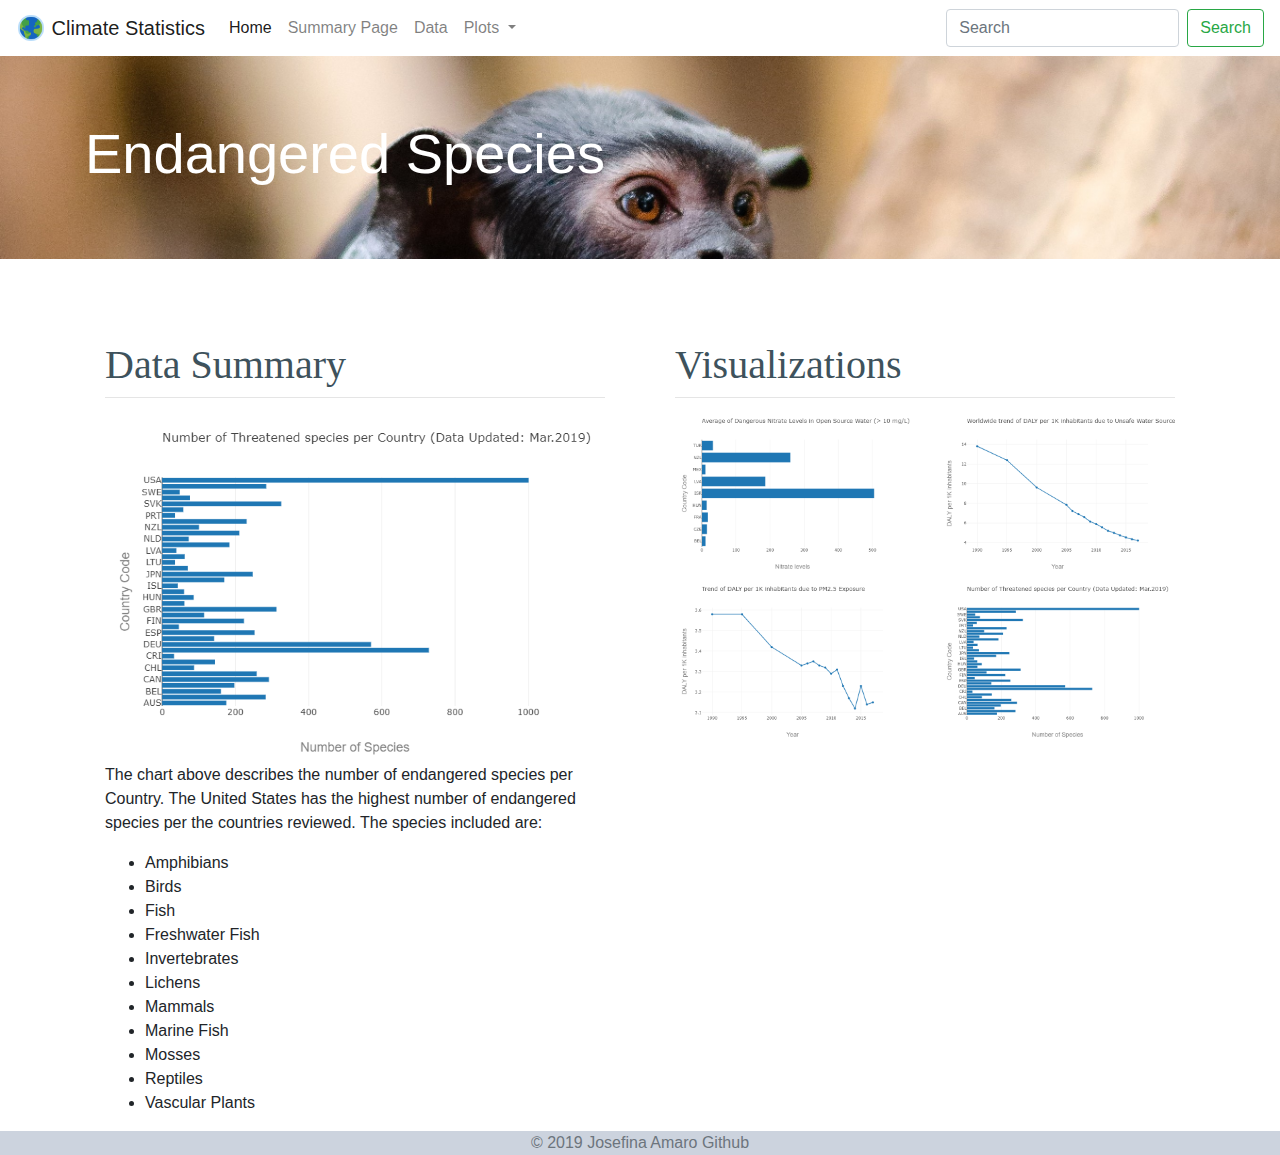
<file: Webpage/endangered_species.html>
<!DOCTYPE html>
<html lang="en">

<head>
  <meta charset="UTF-8">
  <title>Bootstrap Components</title>
  <link rel="stylesheet" href="https://stackpath.bootstrapcdn.com/bootstrap/4.3.1/css/bootstrap.min.css" integrity="sha384-ggOyR0iXCbMQv3Xipma34MD+dH/1fQ784/j6cY/iJTQUOhcWr7x9JvoRxT2MZw1T" crossorigin="anonymous">

  <script src="https://code.jquery.com/jquery-3.3.1.slim.min.js" integrity="sha384-q8i/X+965DzO0rT7abK41JStQIAqVgRVzpbzo5smXKp4YfRvH+8abtTE1Pi6jizo" crossorigin="anonymous"></script>
  <script src="https://cdnjs.cloudflare.com/ajax/libs/popper.js/1.14.7/umd/popper.min.js" integrity="sha384-UO2eT0CpHqdSJQ6hJty5KVphtPhzWj9WO1clHTMGa3JDZwrnQq4sF86dIHNDz0W1" crossorigin="anonymous"></script>
  <script src="https://stackpath.bootstrapcdn.com/bootstrap/4.3.1/js/bootstrap.min.js" integrity="sha384-JjSmVgyd0p3pXB1rRibZUAYoIIy6OrQ6VrjIEaFf/nJGzIxFDsf4x0xIM+B07jRM" crossorigin="anonymous"></script>

  <link rel="stylesheet" href="style.css">
</head>
<body>
<!--- nav --->
  <nav class="navbar navbar-expand-lg navbar-light">
      <a class="navbar-brand" href="index.html">
    <img src="../Images/icons8-earth-planet-48.png" width="30" height="30" class="d-inline-block align-top" alt="">
    Climate Statistics
  </a>
    <button class="navbar-toggler" type="button" data-toggle="collapse" data-target="#navbarSupportedContent" aria-controls="navbarSupportedContent" aria-expanded="false" aria-label="Toggle navigation">
      <span class="navbar-toggler-icon"></span>
    </button>

    <div class="collapse navbar-collapse" id="navbarSupportedContent">
      <ul class="navbar-nav mr-auto">
        <li class="nav-item active">
          <a class="nav-link" href="index.html">Home <span class="sr-only">(current)</span>
          </a>
        </li>
        <li class="nav-item">
          <a class="nav-link" href="summary_page.html">Summary Page</a>  
        </li>
        <li class="nav-item">
          <a class="nav-link" href="data.html">Data</a>  
        </li>
        <li class="nav-item dropdown">
          <a class="nav-link dropdown-toggle" href="#" id="navbarDropdown" role="button" data-toggle="dropdown" aria-haspopup="true" aria-expanded="false">
            Plots
          </a>
          <div class="dropdown-menu" aria-labelledby="navbarDropdown">
            <a class="dropdown-item" href="water_quality.html">Water Quality</a>
            <a class="dropdown-item" href="access_to_safe_water.html">Lost Life due to Unsafe Water Source</a>
            <a class="dropdown-item" href="pollution_vs_mortality.html">Lost Life due to Air Pollution (PM2.5)</a>
            <a class="dropdown-item" href="endangered_species.html">Endangered Species</a>
            <div class="dropdown-divider"></div>
            <a class="dropdown-item" href="summary_page.html">Summary Page</a>
            <a class="dropdown-item" href="data.html">Data Page</a>
          </div>
        </li>
      </ul>
      <form class="form-inline my-2 my-lg-0">
        <input class="form-control mr-sm-2" type="search" placeholder="Search" aria-label="Search">
        <button class="btn btn-outline-success my-2 my-sm-0" type="submit">Search</button>
      </form>
    </div>
  </nav>
<! --- Header -->
<div class="jumbotron jumbotron-fluid" id="endangered_species">
  <div class="container">
    <h1 class="display-4">Endangered Species</h1>
  </div>
</div>
<! -- container for summary visualizations --> 
<div class="container-fluid">
   <div class="container">
        <div class="row">
            <! --- Large Container --->
            <div class="col bins">
                <h2 class="display">Data Summary</h2>
                <hr class="my-2"> <!-- controls header line -->
                <div class="large-image">
                <a href='data.html'>
                <img src="../Images/Threatened_Species.png" class="img-fluid" alt="Endangered Species"></a>
                <p>
                    The chart above describes the number of endangered species per Country. 
                    The United States has the highest number of endangered species per the countries reviewed. 
                    The species included are:
                    <ul>
                    <li> Amphibians </li>
                    <li> Birds </li>
                    <li> Fish </li>
                    <li> Freshwater Fish </li>
                    <li> Invertebrates </li>
                    <li> Lichens </li>
                    <li> Mammals </li>
                    <li> Marine Fish </li>
                    <li> Mosses </li>
                    <li> Reptiles </li>
                    <li> Vascular Plants </li>
                    </ul>
                    </p>
                </div>
            </div> 
            <div class= "col bins">
                <h2 class="display">Visualizations</h2>
                <hr class="my-2"> 
                  <div class="row">
                      <div class="col"><a href='water_quality.html'><img src="../Images/Nitrate_Water.png" class="img-fluid" alt="Water Quality"></a></div>
                    <div class="col"><a href='access_to_safe_water.html'><img src="../Images/Unsafe_Water_Source.png" class="img-fluid" alt="Unsafe Water Source"></a></div>
                    <div class="w-100"></div>
                    <div class="col"><a href='pollution_vs_mortality.html'><img src="../Images/Air_Pollution.png" class="img-fluid" alt="Air Pollution"></a></div>
                    <div class="col"><a href='endangered_species.html'><img src="../Images/Threatened_Species.png" class="img-fluid" alt="Endangered Species"></a></div>
            <!-- end of the row -->
                </div>
            </div>    
        </div>        
    </div>
</div>
<!-- sticky footer -->
<footer id = "footer" style="text-align: center;" class="container-fluid">
        <span class="text-muted">&copy; 2019 Josefina Amaro Github</span>
</footer>
</body>
</file>
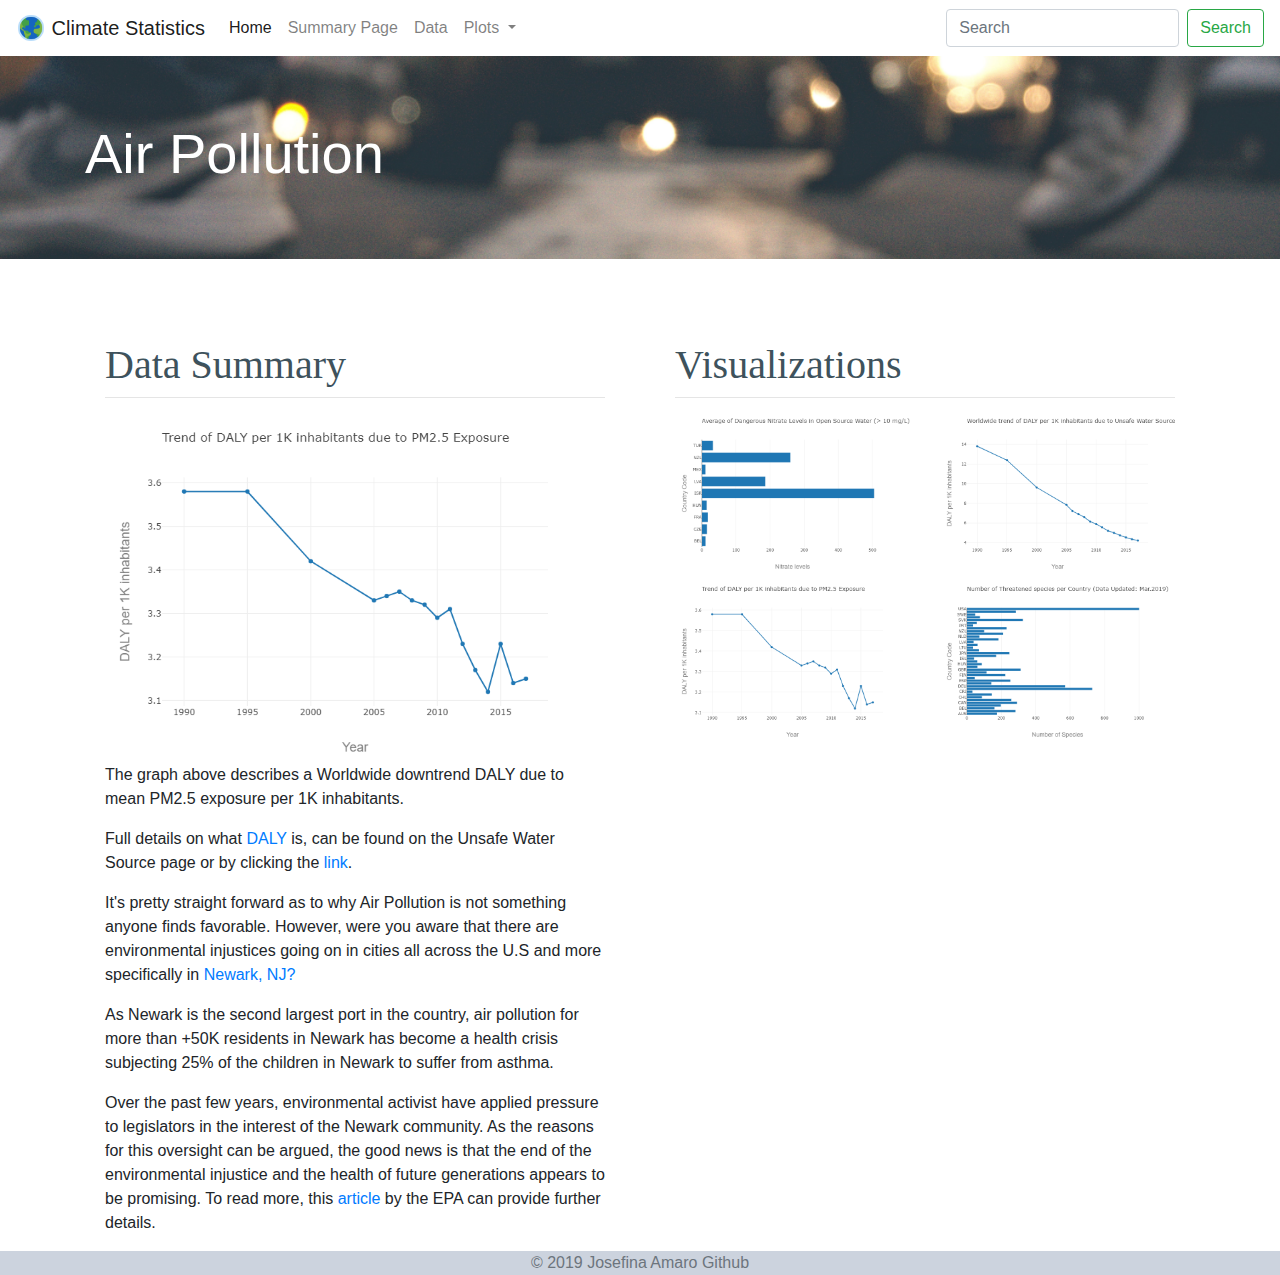
<file: Webpage/pollution_vs_mortality.html>
<!DOCTYPE html>
<html lang="en">

<head>
  <meta charset="UTF-8">
  <title>Bootstrap Components</title>
  <link rel="stylesheet" href="https://stackpath.bootstrapcdn.com/bootstrap/4.3.1/css/bootstrap.min.css" integrity="sha384-ggOyR0iXCbMQv3Xipma34MD+dH/1fQ784/j6cY/iJTQUOhcWr7x9JvoRxT2MZw1T" crossorigin="anonymous">

  <script src="https://code.jquery.com/jquery-3.3.1.slim.min.js" integrity="sha384-q8i/X+965DzO0rT7abK41JStQIAqVgRVzpbzo5smXKp4YfRvH+8abtTE1Pi6jizo" crossorigin="anonymous"></script>
  <script src="https://cdnjs.cloudflare.com/ajax/libs/popper.js/1.14.7/umd/popper.min.js" integrity="sha384-UO2eT0CpHqdSJQ6hJty5KVphtPhzWj9WO1clHTMGa3JDZwrnQq4sF86dIHNDz0W1" crossorigin="anonymous"></script>
  <script src="https://stackpath.bootstrapcdn.com/bootstrap/4.3.1/js/bootstrap.min.js" integrity="sha384-JjSmVgyd0p3pXB1rRibZUAYoIIy6OrQ6VrjIEaFf/nJGzIxFDsf4x0xIM+B07jRM" crossorigin="anonymous"></script>

  <link rel="stylesheet" href="style.css">
</head>
<body>
<!--- nav --->
  <nav class="navbar navbar-expand-lg navbar-light">
      <a class="navbar-brand" href="index.html">
    <img src="../Images/icons8-earth-planet-48.png" width="30" height="30" class="d-inline-block align-top" alt="">
    Climate Statistics
  </a>
    <button class="navbar-toggler" type="button" data-toggle="collapse" data-target="#navbarSupportedContent" aria-controls="navbarSupportedContent" aria-expanded="false" aria-label="Toggle navigation">
      <span class="navbar-toggler-icon"></span>
    </button>

    <div class="collapse navbar-collapse" id="navbarSupportedContent">
      <ul class="navbar-nav mr-auto">
        <li class="nav-item active">
          <a class="nav-link" href="index.html">Home <span class="sr-only">(current)</span>
          </a>
        </li>
        <li class="nav-item">
          <a class="nav-link" href="summary_page.html">Summary Page</a>  
        </li>
        <li class="nav-item">
          <a class="nav-link" href="data.html">Data</a>  
        </li>
        <li class="nav-item dropdown">
          <a class="nav-link dropdown-toggle" href="#" id="navbarDropdown" role="button" data-toggle="dropdown" aria-haspopup="true" aria-expanded="false">
            Plots
          </a>
          <div class="dropdown-menu" aria-labelledby="navbarDropdown">
            <a class="dropdown-item" href="water_quality.html">Water Quality</a>
            <a class="dropdown-item" href="access_to_safe_water.html">Lost Life due to Unsafe Water Source</a>
            <a class="dropdown-item" href="pollution_vs_mortality.html">Lost Life due to Air Pollution (PM2.5)</a>
            <a class="dropdown-item" href="endangered_species.html">Endangered Species</a>
            <div class="dropdown-divider"></div>
            <a class="dropdown-item" href="summary_page.html">Summary Page</a>
            <a class="dropdown-item" href="data.html">Data Page</a>
          </div>
        </li>
      </ul>
      <form class="form-inline my-2 my-lg-0">
        <input class="form-control mr-sm-2" type="search" placeholder="Search" aria-label="Search">
        <button class="btn btn-outline-success my-2 my-sm-0" type="submit">Search</button>
      </form>
    </div>
  </nav>
<! --- Header -->
<div class="jumbotron jumbotron-fluid" id="air_pollution">
  <div class="container">
    <h1 class="display-4">Air Pollution</h1>
  </div>
</div>
<! -- container for summary visualizations --> 
<div class="container-fluid">
   <div class="container">
        <div class="row">
            <! --- Large Container --->
            <div class="col bins">
                <h2 class="display">Data Summary</h2>
                <hr class="my-2"> <!-- controls header line -->
                <div class="large-image">
                <a href='data.html'>
                <img src="../Images/Air_Pollution.png" class="img-fluid" alt="air pollution"></a>
                    <p> The graph above describes a Worldwide downtrend DALY due to  mean PM2.5 exposure per 1K inhabitants. 
                    </p>
                    <p>
                        Full details on what <a href="access_to_safe_water.html" target="_blank"> DALY</a> is, can be found on the Unsafe Water Source page or by clicking the <a href="https://www.who.int/healthinfo/global_burden_disease/metrics_daly/en/" target="_blank">link</a>. 
                    </p>
                    <p>
                        It's pretty straight forward as to why Air Pollution is not something anyone finds favorable. However, were you aware that there are environmental injustices going on in cities all across the U.S and more specifically in <a href='https://www.epa.gov/sciencematters/citizen-science-newark-new-jersey' target="_blank">Newark, NJ? </a>
                    </p>
                    <p>
                        As Newark is the second largest port in the country, air pollution for more than +50K residents in Newark has become a health crisis subjecting 25% of the children in Newark to  suffer from asthma.
                    </p>
                    <p>
                        Over the past few years, environmental activist have applied pressure to legislators in the interest of the Newark community. 
                        As the reasons for this oversight can be argued, the good news is that the end of the environmental injustice and the health of future generations appears to be promising. 
                        To read more, this <a href='https://www.epa.gov/sciencematters/citizen-science-newark-new-jersey' target="_blank">article </a> by the EPA can provide further details.
                    </p>
                </div>
            </div> 
            <div class= "col bins">
                <h2 class="display">Visualizations</h2>
                <hr class="my-2"> 
                  <div class="row">
                      <div class="col"><a href='water_quality.html'><img src="../Images/Nitrate_Water.png" class="img-fluid" alt="Water Quality"></a></div>
                    <div class="col"><a href='access_to_safe_water.html'><img src="../Images/Unsafe_Water_Source.png" class="img-fluid" alt="Unsafe Water Source"></a></div>
                    <div class="w-100"></div>
                    <div class="col"><a href='pollution_vs_mortality.html'><img src="../Images/Air_Pollution.png" class="img-fluid" alt="Air Pollution"></a></div>
                    <div class="col"><a href='endangered_species.html'><img src="../Images/Threatened_Species.png" class="img-fluid" alt="Endangered Species"></a></div>
            <!-- end of the row -->
                </div>
            </div>    
        </div>        
    </div>
</div>
    
<!-- sticky footer -->
<footer id = "footer" style="text-align: center;" class="container-fluid">
        <span class="text-muted">&copy; 2019 Josefina Amaro Github</span>
</footer>
</body>
</file>
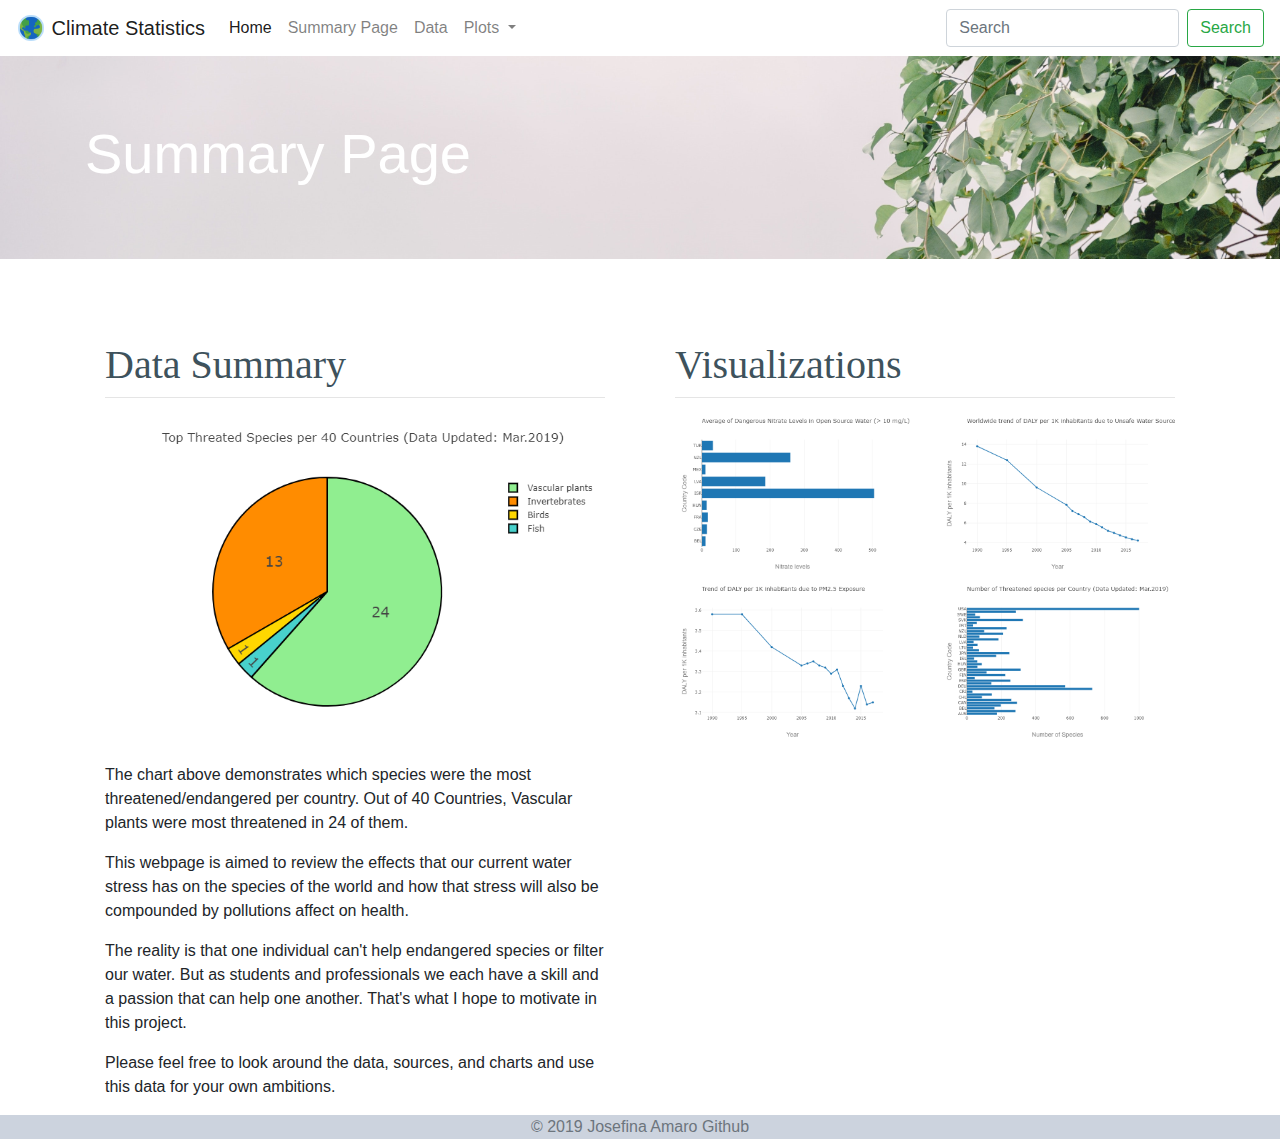
<file: Webpage/summary_page.html>
<!DOCTYPE html>
<html lang="en">

<head>
  <meta charset="UTF-8">
  <title>Bootstrap Components</title>
  <link rel="stylesheet" href="https://stackpath.bootstrapcdn.com/bootstrap/4.3.1/css/bootstrap.min.css" integrity="sha384-ggOyR0iXCbMQv3Xipma34MD+dH/1fQ784/j6cY/iJTQUOhcWr7x9JvoRxT2MZw1T" crossorigin="anonymous">

  <script src="https://code.jquery.com/jquery-3.3.1.slim.min.js" integrity="sha384-q8i/X+965DzO0rT7abK41JStQIAqVgRVzpbzo5smXKp4YfRvH+8abtTE1Pi6jizo" crossorigin="anonymous"></script>
  <script src="https://cdnjs.cloudflare.com/ajax/libs/popper.js/1.14.7/umd/popper.min.js" integrity="sha384-UO2eT0CpHqdSJQ6hJty5KVphtPhzWj9WO1clHTMGa3JDZwrnQq4sF86dIHNDz0W1" crossorigin="anonymous"></script>
  <script src="https://stackpath.bootstrapcdn.com/bootstrap/4.3.1/js/bootstrap.min.js" integrity="sha384-JjSmVgyd0p3pXB1rRibZUAYoIIy6OrQ6VrjIEaFf/nJGzIxFDsf4x0xIM+B07jRM" crossorigin="anonymous"></script>

  <link rel="stylesheet" href="style.css">
</head>
<body>
<!--- nav --->
  <nav class="navbar navbar-expand-lg navbar-light">
      <a class="navbar-brand" href="index.html">
    <img src="../Images/icons8-earth-planet-48.png" width="30" height="30" class="d-inline-block align-top" alt="">
    Climate Statistics
  </a>
    <button class="navbar-toggler" type="button" data-toggle="collapse" data-target="#navbarSupportedContent" aria-controls="navbarSupportedContent" aria-expanded="false" aria-label="Toggle navigation">
      <span class="navbar-toggler-icon"></span>
    </button>

    <div class="collapse navbar-collapse" id="navbarSupportedContent">
      <ul class="navbar-nav mr-auto">
        <li class="nav-item active">
          <a class="nav-link" href="index.html">Home <span class="sr-only">(current)</span>
          </a>
        </li>
        <li class="nav-item">
          <a class="nav-link" href="summary_page.html">Summary Page</a>  
        </li>
        <li class="nav-item">
          <a class="nav-link" href="data.html">Data</a>  
        </li>
        <li class="nav-item dropdown">
          <a class="nav-link dropdown-toggle" href="#" id="navbarDropdown" role="button" data-toggle="dropdown" aria-haspopup="true" aria-expanded="false">
            Plots
          </a>
          <div class="dropdown-menu" aria-labelledby="navbarDropdown">
            <a class="dropdown-item" href="water_quality.html">Water Quality</a>
            <a class="dropdown-item" href="access_to_safe_water.html">Lost Life due to Unsafe Water Source</a>
            <a class="dropdown-item" href="pollution_vs_mortality.html">Lost Life due to Air Pollution (PM2.5)</a>
            <a class="dropdown-item" href="endangered_species.html">Endangered Species</a>
            <div class="dropdown-divider"></div>
            <a class="dropdown-item" href="summary_page.html">Summary Page</a>
            <a class="dropdown-item" href="data.html">Data Page</a>
          </div>
        </li>
      </ul>
      <form class="form-inline my-2 my-lg-0">
        <input class="form-control mr-sm-2" type="search" placeholder="Search" aria-label="Search">
        <button class="btn btn-outline-success my-2 my-sm-0" type="submit">Search</button>
      </form>
    </div>
  </nav>
<! --- Header -->
<div class="jumbotron jumbotron-fluid" id="summary_page">
  <div class="container">
    <h1 class="display-4">Summary Page</h1>
  </div>
</div>
<! -- container for summary visualizations --> 
<div class="container-fluid">
   <div class="container">
        <div class="row">
            <! --- Large Container --->
            <div class="col bins">
                <h2 class="display">Data Summary</h2>
                <hr class="my-2"> <!-- controls header line -->
                <div class="large-image">
                <a href='data.html'>
                <img src="../Images/Dist_Threatened_Species.png" class="img-fluid" alt="Dist of Endangered Species"></a>
                <p>
                    The chart above demonstrates which species were the most threatened/endangered per country. 
                    Out of 40 Countries, Vascular plants were most threatened in 24 of them.
                </p>
                <p>
                    This webpage is aimed to review the effects that our current water stress has on the species of the world and how that stress will also be compounded by pollutions affect on health. 
                </p>
                <p>
                    The reality is that one individual can't help endangered species or filter our water. But as students and professionals we each have a skill and a passion that can help one another. That's what I hope to motivate in this project.  
                </p>
                <p>
                    Please feel free to look around the data, sources, and charts and use this data for your own ambitions. 
                </p>
                    
                </div>
            </div> 
            <div class= "col bins">
                <h2 class="display">Visualizations</h2>
                <hr class="my-2"> 
                  <div class="row">
                      <div class="col"><a href='water_quality.html'><img src="../Images/Nitrate_Water.png" class="img-fluid" alt="Water Quality"></a></div>
                    <div class="col"><a href='access_to_safe_water.html'><img src="../Images/Unsafe_Water_Source.png" class="img-fluid" alt="Unsafe Water Source"></a></div>
                    <div class="w-100"></div>
                    <div class="col"><a href='pollution_vs_mortality.html'><img src="../Images/Air_Pollution.png" class="img-fluid" alt="Air Pollution"></a></div>
                    <div class="col"><a href='endangered_species.html'><img src="../Images/Threatened_Species.png" class="img-fluid" alt="Endangered Species"></a></div>
            <!-- end of the row -->
                </div>
            </div>    
        </div>        
    </div>
</div>
    
<!-- sticky footer -->
<footer id = "footer" style="text-align: center;" class="container-fluid">
        <span class="text-muted">&copy; 2019 Josefina Amaro Github</span>
</footer>
</body>
</file>
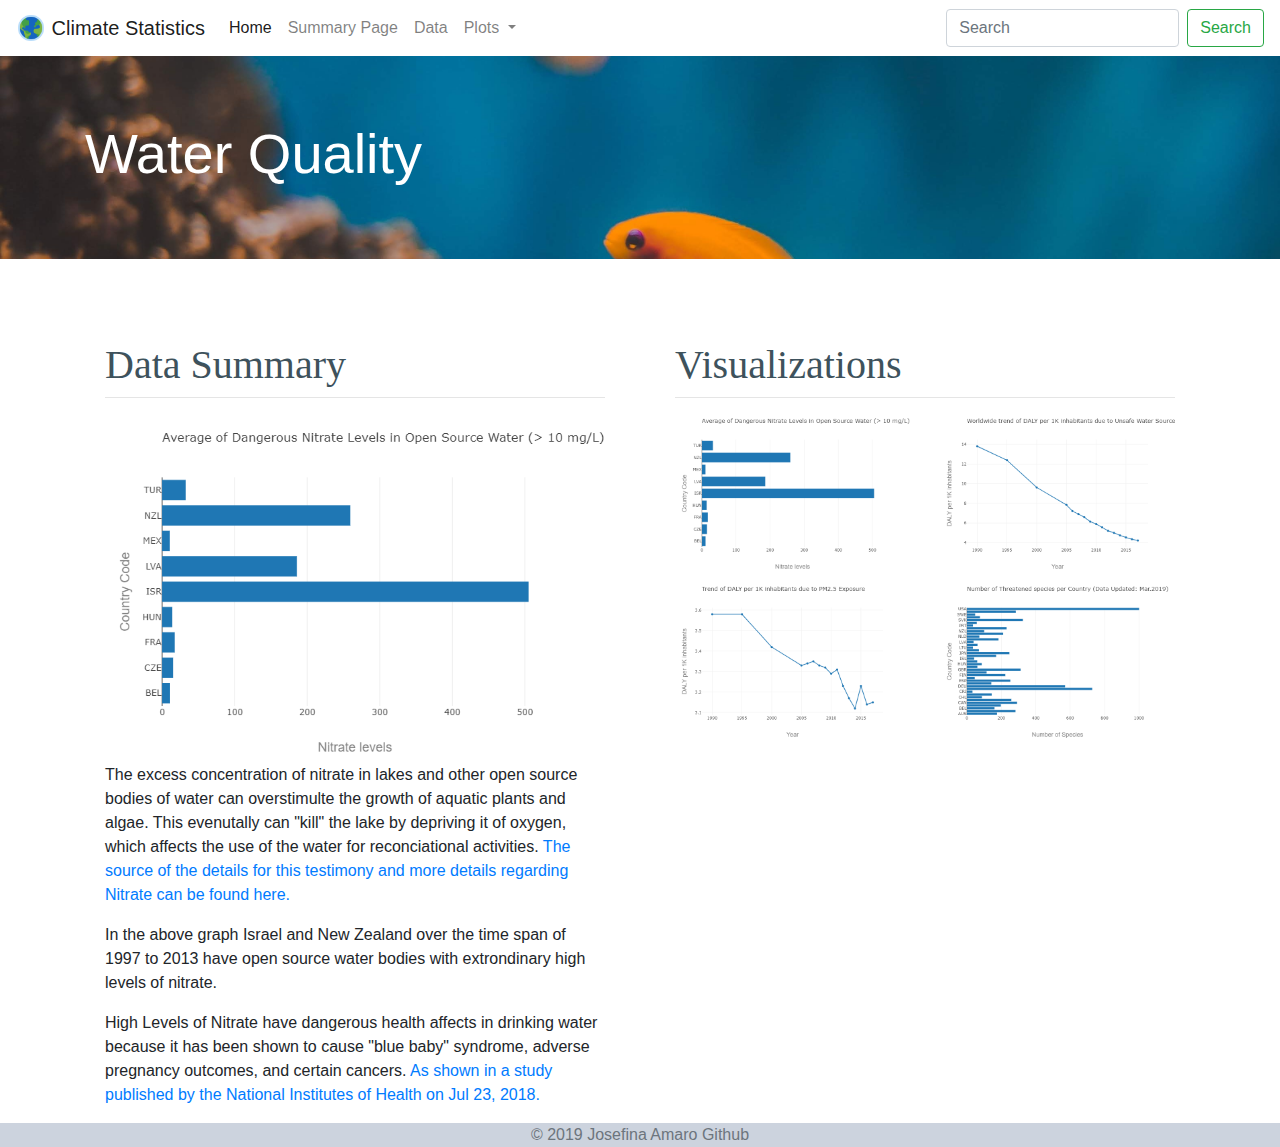
<file: Webpage/water_quality.html>
<!DOCTYPE html>
<html lang="en">

<head>
  <meta charset="UTF-8">
  <title>Bootstrap Components</title>
  <link rel="stylesheet" href="https://stackpath.bootstrapcdn.com/bootstrap/4.3.1/css/bootstrap.min.css" integrity="sha384-ggOyR0iXCbMQv3Xipma34MD+dH/1fQ784/j6cY/iJTQUOhcWr7x9JvoRxT2MZw1T" crossorigin="anonymous">

  <script src="https://code.jquery.com/jquery-3.3.1.slim.min.js" integrity="sha384-q8i/X+965DzO0rT7abK41JStQIAqVgRVzpbzo5smXKp4YfRvH+8abtTE1Pi6jizo" crossorigin="anonymous"></script>
  <script src="https://cdnjs.cloudflare.com/ajax/libs/popper.js/1.14.7/umd/popper.min.js" integrity="sha384-UO2eT0CpHqdSJQ6hJty5KVphtPhzWj9WO1clHTMGa3JDZwrnQq4sF86dIHNDz0W1" crossorigin="anonymous"></script>
  <script src="https://stackpath.bootstrapcdn.com/bootstrap/4.3.1/js/bootstrap.min.js" integrity="sha384-JjSmVgyd0p3pXB1rRibZUAYoIIy6OrQ6VrjIEaFf/nJGzIxFDsf4x0xIM+B07jRM" crossorigin="anonymous"></script>

  <link rel="stylesheet" href="style.css">
</head>
<body>
<!--- nav --->
  <nav class="navbar navbar-expand-lg navbar-light">
      <a class="navbar-brand" href="index.html">
    <img src="../Images/icons8-earth-planet-48.png" width="30" height="30" class="d-inline-block align-top" alt="">
    Climate Statistics
  </a>
    <button class="navbar-toggler" type="button" data-toggle="collapse" data-target="#navbarSupportedContent" aria-controls="navbarSupportedContent" aria-expanded="false" aria-label="Toggle navigation">
      <span class="navbar-toggler-icon"></span>
    </button>

    <div class="collapse navbar-collapse" id="navbarSupportedContent">
      <ul class="navbar-nav mr-auto">
        <li class="nav-item active">
          <a class="nav-link" href="index.html">Home <span class="sr-only">(current)</span>
          </a>
        </li>
        <li class="nav-item">
          <a class="nav-link" href="summary_page.html">Summary Page</a>  
        </li>
        <li class="nav-item">
          <a class="nav-link" href="data.html">Data</a>  
        </li>
        <li class="nav-item dropdown">
          <a class="nav-link dropdown-toggle" href="#" id="navbarDropdown" role="button" data-toggle="dropdown" aria-haspopup="true" aria-expanded="false">
            Plots
          </a>
          <div class="dropdown-menu" aria-labelledby="navbarDropdown">
            <a class="dropdown-item" href="water_quality.html">Water Quality</a>
            <a class="dropdown-item" href="access_to_safe_water.html">Lost Life due to Unsafe Water Source</a>
            <a class="dropdown-item" href="pollution_vs_mortality.html">Lost Life due to Air Pollution (PM2.5)</a>
            <a class="dropdown-item" href="endangered_species.html">Endangered Species</a>
            <div class="dropdown-divider"></div>
            <a class="dropdown-item" href="summary_page.html">Summary Page</a>
            <a class="dropdown-item" href="data.html">Data Page</a>
          </div>
        </li>
      </ul>
      <form class="form-inline my-2 my-lg-0">
        <input class="form-control mr-sm-2" type="search" placeholder="Search" aria-label="Search">
        <button class="btn btn-outline-success my-2 my-sm-0" type="submit">Search</button>
      </form>
    </div>
  </nav>
<! --- Header -->
<div class="jumbotron jumbotron-fluid" id="water_quality">
  <div class="container">
    <h1 class="display-4">Water Quality</h1>
  </div>
</div>
<! -- container for summary visualizations --> 
<div class="container-fluid">
   <div class="container">
        <div class="row">
            <! --- Large Container --->
            <div class="col bins">
                <h2 class="display">Data Summary</h2>
                <hr class="my-2"> <!-- controls header line -->
                <div class="large-image">
                <a href='data.html'>
                <img src="../Images/Nitrate_Water.png" class="img-fluid" alt="Water Quality"></a>
                <p>
                    The excess concentration of nitrate in lakes and other open source bodies of water can overstimulte the growth of aquatic plants and algae. This evenutally can "kill" the lake by depriving it of oxygen, which affects the use of the water for reconciational activities. 
                <a href='https://www.usgs.gov/special-topic/water-science-school/science/nitrogen-and-water?qt-science_center_objects=0#qt-science_center_objects' target="_blank"> The source of the details for this testimony and more details regarding Nitrate can be found here. </a>
                </p>
                <p>
                In the above graph Israel and New Zealand over the time span of 1997 to 2013 have open source water bodies with extrondinary high levels of nitrate. 
                </p>
                <p> High Levels of Nitrate have dangerous health affects in drinking water because it has been shown to cause "blue baby" syndrome, adverse pregnancy outcomes, and certain cancers. <a href="https://www.ncbi.nlm.nih.gov/pmc/articles/PMC6068531/" target="_blank"> As shown in a study published by the National Institutes of Health on Jul 23, 2018. </a> </p>
                 
                </div>
            </div> 
            <div class= "col bins">
                <h2 class="display">Visualizations</h2>
                <hr class="my-2"> 
                  <div class="row">
                      <div class="col"><a href='water_quality.html'><img src="../Images/Nitrate_Water.png" class="img-fluid" alt="Water Quality"></a></div>
                    <div class="col"><a href='access_to_safe_water.html'><img src="../Images/Unsafe_Water_Source.png" class="img-fluid" alt="Unsafe Water Source"></a></div>
                    <div class="w-100"></div>
                    <div class="col"><a href='pollution_vs_mortality.html'><img src="../Images/Air_Pollution.png" class="img-fluid" alt="Air Pollution"></a></div>
                    <div class="col"><a href='endangered_species.html'><img src="../Images/Threatened_Species.png" class="img-fluid" alt="Endangered Species"></a></div>
            <!-- end of the row -->
                </div>
            </div>    
        </div>        
    </div>
</div>
    
<!-- sticky footer -->
<footer id = "footer" style="text-align: center;" class="container-fluid">
        <span class="text-muted">&copy; 2019 Josefina Amaro Github</span>
</footer>
</body>
</file>
<file: Webpage/style.css>
body {
    
    background-color: white; 
}


#intro {
    background-image: url(../Images/intro_header.jpg);
    background-size: cover;
    
}

#summary_page {
    background-image: url(../Images/summary_page_header.jpg);
    background-size: cover;
    color: white;     
}


#water_quality {
    background-image: url(../Images/water_quality.jpg);
    background-size: cover;
    color: white;      
}

#water_source {
    background-image: url(../Images/water_source_header.jpg);
    background-size: cover;
    color: white;  
}


#air_pollution {
    background-image: url(../Images/air_pollution_header.jpg);
    background-size: cover;
    color: white;      
}

#endangered_species {
    background-image: url(../Images/endangered_species_header.jpg);
    background-size: cover;
    color: white;      
}

#data_tables {
    background-image: url(../Images/data_header.jpg);
    background-size: cover;
    color: white;   
}

.navbar {
    background-color: white;
    
}

nav {
    background-color: white;
}

.bins {
    background-color: white; 
    margin-top: 50px; 
    margin-right: 20px; 
    margin-left: 20px;
}

th, td {
    white-space:  nowrap;
}
#footer {
    background-color: #ccd3de;
    bottom: 0;
    width: 100%;
    position:relative
         /* Footer height */
}

h2 {
    font-size: 40px;
    font-family: Georgia, serif;
    color: #3e525c; 
}
</file>
